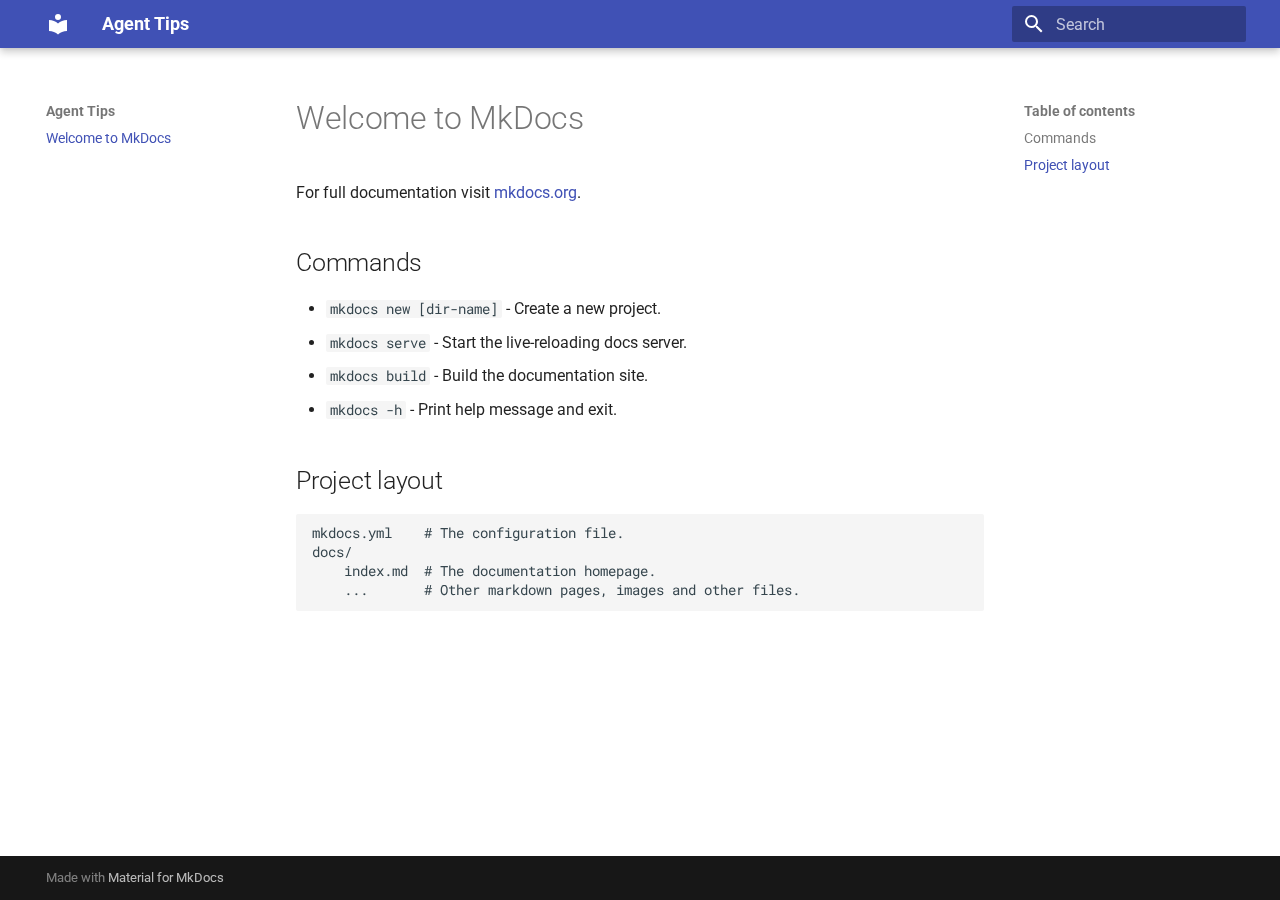
<file: index.html>
<!doctype html>
<html lang="en" class="no-js">
  <head>
    
      <meta charset="utf-8">
      <meta name="viewport" content="width=device-width,initial-scale=1">
      
      
      
      
      
      
      <link rel="icon" href="assets/images/favicon.png">
      <meta name="generator" content="mkdocs-1.6.1, mkdocs-material-9.6.5">
    
    
      
        <title>Agent Tips</title>
      
    
    
      <link rel="stylesheet" href="assets/stylesheets/main.8608ea7d.min.css">
      
      


    
    
      
    
    
      
        
        
        <link rel="preconnect" href="https://fonts.gstatic.com" crossorigin>
        <link rel="stylesheet" href="https://fonts.googleapis.com/css?family=Roboto:300,300i,400,400i,700,700i%7CRoboto+Mono:400,400i,700,700i&display=fallback">
        <style>:root{--md-text-font:"Roboto";--md-code-font:"Roboto Mono"}</style>
      
    
    
    <script>__md_scope=new URL(".",location),__md_hash=e=>[...e].reduce(((e,_)=>(e<<5)-e+_.charCodeAt(0)),0),__md_get=(e,_=localStorage,t=__md_scope)=>JSON.parse(_.getItem(t.pathname+"."+e)),__md_set=(e,_,t=localStorage,a=__md_scope)=>{try{t.setItem(a.pathname+"."+e,JSON.stringify(_))}catch(e){}}</script>
    
      

    
    
    
  </head>
  
  
    <body dir="ltr">
  
    
    <input class="md-toggle" data-md-toggle="drawer" type="checkbox" id="__drawer" autocomplete="off">
    <input class="md-toggle" data-md-toggle="search" type="checkbox" id="__search" autocomplete="off">
    <label class="md-overlay" for="__drawer"></label>
    <div data-md-component="skip">
      
        
        <a href="#welcome-to-mkdocs" class="md-skip">
          Skip to content
        </a>
      
    </div>
    <div data-md-component="announce">
      
    </div>
    
    
      

  

<header class="md-header md-header--shadow" data-md-component="header">
  <nav class="md-header__inner md-grid" aria-label="Header">
    <a href="." title="Agent Tips" class="md-header__button md-logo" aria-label="Agent Tips" data-md-component="logo">
      
  
  <svg xmlns="http://www.w3.org/2000/svg" viewBox="0 0 24 24"><path d="M12 8a3 3 0 0 0 3-3 3 3 0 0 0-3-3 3 3 0 0 0-3 3 3 3 0 0 0 3 3m0 3.54C9.64 9.35 6.5 8 3 8v11c3.5 0 6.64 1.35 9 3.54 2.36-2.19 5.5-3.54 9-3.54V8c-3.5 0-6.64 1.35-9 3.54"/></svg>

    </a>
    <label class="md-header__button md-icon" for="__drawer">
      
      <svg xmlns="http://www.w3.org/2000/svg" viewBox="0 0 24 24"><path d="M3 6h18v2H3zm0 5h18v2H3zm0 5h18v2H3z"/></svg>
    </label>
    <div class="md-header__title" data-md-component="header-title">
      <div class="md-header__ellipsis">
        <div class="md-header__topic">
          <span class="md-ellipsis">
            Agent Tips
          </span>
        </div>
        <div class="md-header__topic" data-md-component="header-topic">
          <span class="md-ellipsis">
            
              Welcome to MkDocs
            
          </span>
        </div>
      </div>
    </div>
    
    
      <script>var palette=__md_get("__palette");if(palette&&palette.color){if("(prefers-color-scheme)"===palette.color.media){var media=matchMedia("(prefers-color-scheme: light)"),input=document.querySelector(media.matches?"[data-md-color-media='(prefers-color-scheme: light)']":"[data-md-color-media='(prefers-color-scheme: dark)']");palette.color.media=input.getAttribute("data-md-color-media"),palette.color.scheme=input.getAttribute("data-md-color-scheme"),palette.color.primary=input.getAttribute("data-md-color-primary"),palette.color.accent=input.getAttribute("data-md-color-accent")}for(var[key,value]of Object.entries(palette.color))document.body.setAttribute("data-md-color-"+key,value)}</script>
    
    
    
      <label class="md-header__button md-icon" for="__search">
        
        <svg xmlns="http://www.w3.org/2000/svg" viewBox="0 0 24 24"><path d="M9.5 3A6.5 6.5 0 0 1 16 9.5c0 1.61-.59 3.09-1.56 4.23l.27.27h.79l5 5-1.5 1.5-5-5v-.79l-.27-.27A6.52 6.52 0 0 1 9.5 16 6.5 6.5 0 0 1 3 9.5 6.5 6.5 0 0 1 9.5 3m0 2C7 5 5 7 5 9.5S7 14 9.5 14 14 12 14 9.5 12 5 9.5 5"/></svg>
      </label>
      <div class="md-search" data-md-component="search" role="dialog">
  <label class="md-search__overlay" for="__search"></label>
  <div class="md-search__inner" role="search">
    <form class="md-search__form" name="search">
      <input type="text" class="md-search__input" name="query" aria-label="Search" placeholder="Search" autocapitalize="off" autocorrect="off" autocomplete="off" spellcheck="false" data-md-component="search-query" required>
      <label class="md-search__icon md-icon" for="__search">
        
        <svg xmlns="http://www.w3.org/2000/svg" viewBox="0 0 24 24"><path d="M9.5 3A6.5 6.5 0 0 1 16 9.5c0 1.61-.59 3.09-1.56 4.23l.27.27h.79l5 5-1.5 1.5-5-5v-.79l-.27-.27A6.52 6.52 0 0 1 9.5 16 6.5 6.5 0 0 1 3 9.5 6.5 6.5 0 0 1 9.5 3m0 2C7 5 5 7 5 9.5S7 14 9.5 14 14 12 14 9.5 12 5 9.5 5"/></svg>
        
        <svg xmlns="http://www.w3.org/2000/svg" viewBox="0 0 24 24"><path d="M20 11v2H8l5.5 5.5-1.42 1.42L4.16 12l7.92-7.92L13.5 5.5 8 11z"/></svg>
      </label>
      <nav class="md-search__options" aria-label="Search">
        
        <button type="reset" class="md-search__icon md-icon" title="Clear" aria-label="Clear" tabindex="-1">
          
          <svg xmlns="http://www.w3.org/2000/svg" viewBox="0 0 24 24"><path d="M19 6.41 17.59 5 12 10.59 6.41 5 5 6.41 10.59 12 5 17.59 6.41 19 12 13.41 17.59 19 19 17.59 13.41 12z"/></svg>
        </button>
      </nav>
      
    </form>
    <div class="md-search__output">
      <div class="md-search__scrollwrap" tabindex="0" data-md-scrollfix>
        <div class="md-search-result" data-md-component="search-result">
          <div class="md-search-result__meta">
            Initializing search
          </div>
          <ol class="md-search-result__list" role="presentation"></ol>
        </div>
      </div>
    </div>
  </div>
</div>
    
    
  </nav>
  
</header>
    
    <div class="md-container" data-md-component="container">
      
      
        
          
        
      
      <main class="md-main" data-md-component="main">
        <div class="md-main__inner md-grid">
          
            
              
              <div class="md-sidebar md-sidebar--primary" data-md-component="sidebar" data-md-type="navigation" >
                <div class="md-sidebar__scrollwrap">
                  <div class="md-sidebar__inner">
                    



<nav class="md-nav md-nav--primary" aria-label="Navigation" data-md-level="0">
  <label class="md-nav__title" for="__drawer">
    <a href="." title="Agent Tips" class="md-nav__button md-logo" aria-label="Agent Tips" data-md-component="logo">
      
  
  <svg xmlns="http://www.w3.org/2000/svg" viewBox="0 0 24 24"><path d="M12 8a3 3 0 0 0 3-3 3 3 0 0 0-3-3 3 3 0 0 0-3 3 3 3 0 0 0 3 3m0 3.54C9.64 9.35 6.5 8 3 8v11c3.5 0 6.64 1.35 9 3.54 2.36-2.19 5.5-3.54 9-3.54V8c-3.5 0-6.64 1.35-9 3.54"/></svg>

    </a>
    Agent Tips
  </label>
  
  <ul class="md-nav__list" data-md-scrollfix>
    
      
      
  
  
    
  
  
  
    <li class="md-nav__item md-nav__item--active">
      
      <input class="md-nav__toggle md-toggle" type="checkbox" id="__toc">
      
      
        
      
      
        <label class="md-nav__link md-nav__link--active" for="__toc">
          
  
  <span class="md-ellipsis">
    Welcome to MkDocs
    
  </span>
  

          <span class="md-nav__icon md-icon"></span>
        </label>
      
      <a href="." class="md-nav__link md-nav__link--active">
        
  
  <span class="md-ellipsis">
    Welcome to MkDocs
    
  </span>
  

      </a>
      
        

<nav class="md-nav md-nav--secondary" aria-label="Table of contents">
  
  
  
    
  
  
    <label class="md-nav__title" for="__toc">
      <span class="md-nav__icon md-icon"></span>
      Table of contents
    </label>
    <ul class="md-nav__list" data-md-component="toc" data-md-scrollfix>
      
        <li class="md-nav__item">
  <a href="#commands" class="md-nav__link">
    <span class="md-ellipsis">
      Commands
    </span>
  </a>
  
</li>
      
        <li class="md-nav__item">
  <a href="#project-layout" class="md-nav__link">
    <span class="md-ellipsis">
      Project layout
    </span>
  </a>
  
</li>
      
    </ul>
  
</nav>
      
    </li>
  

    
  </ul>
</nav>
                  </div>
                </div>
              </div>
            
            
              
              <div class="md-sidebar md-sidebar--secondary" data-md-component="sidebar" data-md-type="toc" >
                <div class="md-sidebar__scrollwrap">
                  <div class="md-sidebar__inner">
                    

<nav class="md-nav md-nav--secondary" aria-label="Table of contents">
  
  
  
    
  
  
    <label class="md-nav__title" for="__toc">
      <span class="md-nav__icon md-icon"></span>
      Table of contents
    </label>
    <ul class="md-nav__list" data-md-component="toc" data-md-scrollfix>
      
        <li class="md-nav__item">
  <a href="#commands" class="md-nav__link">
    <span class="md-ellipsis">
      Commands
    </span>
  </a>
  
</li>
      
        <li class="md-nav__item">
  <a href="#project-layout" class="md-nav__link">
    <span class="md-ellipsis">
      Project layout
    </span>
  </a>
  
</li>
      
    </ul>
  
</nav>
                  </div>
                </div>
              </div>
            
          
          
            <div class="md-content" data-md-component="content">
              <article class="md-content__inner md-typeset">
                
                  



<h1 id="welcome-to-mkdocs">Welcome to MkDocs</h1>
<p>For full documentation visit <a href="https://www.mkdocs.org">mkdocs.org</a>.</p>
<h2 id="commands">Commands</h2>
<ul>
<li><code>mkdocs new [dir-name]</code> - Create a new project.</li>
<li><code>mkdocs serve</code> - Start the live-reloading docs server.</li>
<li><code>mkdocs build</code> - Build the documentation site.</li>
<li><code>mkdocs -h</code> - Print help message and exit.</li>
</ul>
<h2 id="project-layout">Project layout</h2>
<pre><code>mkdocs.yml    # The configuration file.
docs/
    index.md  # The documentation homepage.
    ...       # Other markdown pages, images and other files.
</code></pre>












                
              </article>
            </div>
          
          
<script>var target=document.getElementById(location.hash.slice(1));target&&target.name&&(target.checked=target.name.startsWith("__tabbed_"))</script>
        </div>
        
      </main>
      
        <footer class="md-footer">
  
  <div class="md-footer-meta md-typeset">
    <div class="md-footer-meta__inner md-grid">
      <div class="md-copyright">
  
  
    Made with
    <a href="https://squidfunk.github.io/mkdocs-material/" target="_blank" rel="noopener">
      Material for MkDocs
    </a>
  
</div>
      
    </div>
  </div>
</footer>
      
    </div>
    <div class="md-dialog" data-md-component="dialog">
      <div class="md-dialog__inner md-typeset"></div>
    </div>
    
    
    <script id="__config" type="application/json">{"base": ".", "features": [], "search": "assets/javascripts/workers/search.f8cc74c7.min.js", "translations": {"clipboard.copied": "Copied to clipboard", "clipboard.copy": "Copy to clipboard", "search.result.more.one": "1 more on this page", "search.result.more.other": "# more on this page", "search.result.none": "No matching documents", "search.result.one": "1 matching document", "search.result.other": "# matching documents", "search.result.placeholder": "Type to start searching", "search.result.term.missing": "Missing", "select.version": "Select version"}}</script>
    
    
      <script src="assets/javascripts/bundle.f1b6f286.min.js"></script>
      
    
  </body>
</html>
</file>
<file: assets/stylesheets/main.8608ea7d.min.css>
@charset "UTF-8";html{-webkit-text-size-adjust:none;-moz-text-size-adjust:none;text-size-adjust:none;box-sizing:border-box}*,:after,:before{box-sizing:inherit}@media (prefers-reduced-motion){*,:after,:before{transition:none!important}}body{margin:0}a,button,input,label{-webkit-tap-highlight-color:transparent}a{color:inherit;text-decoration:none}hr{border:0;box-sizing:initial;display:block;height:.05rem;overflow:visible;padding:0}small{font-size:80%}sub,sup{line-height:1em}img{border-style:none}table{border-collapse:initial;border-spacing:0}td,th{font-weight:400;vertical-align:top}button{background:#0000;border:0;font-family:inherit;font-size:inherit;margin:0;padding:0}input{border:0;outline:none}:root{--md-primary-fg-color:#4051b5;--md-primary-fg-color--light:#5d6cc0;--md-primary-fg-color--dark:#303fa1;--md-primary-bg-color:#fff;--md-primary-bg-color--light:#ffffffb3;--md-accent-fg-color:#526cfe;--md-accent-fg-color--transparent:#526cfe1a;--md-accent-bg-color:#fff;--md-accent-bg-color--light:#ffffffb3}[data-md-color-scheme=default]{color-scheme:light}[data-md-color-scheme=default] img[src$="#gh-dark-mode-only"],[data-md-color-scheme=default] img[src$="#only-dark"]{display:none}:root,[data-md-color-scheme=default]{--md-hue:225deg;--md-default-fg-color:#000000de;--md-default-fg-color--light:#0000008a;--md-default-fg-color--lighter:#00000052;--md-default-fg-color--lightest:#00000012;--md-default-bg-color:#fff;--md-default-bg-color--light:#ffffffb3;--md-default-bg-color--lighter:#ffffff4d;--md-default-bg-color--lightest:#ffffff1f;--md-code-fg-color:#36464e;--md-code-bg-color:#f5f5f5;--md-code-hl-color:#4287ff;--md-code-hl-color--light:#4287ff1a;--md-code-hl-number-color:#d52a2a;--md-code-hl-special-color:#db1457;--md-code-hl-function-color:#a846b9;--md-code-hl-constant-color:#6e59d9;--md-code-hl-keyword-color:#3f6ec6;--md-code-hl-string-color:#1c7d4d;--md-code-hl-name-color:var(--md-code-fg-color);--md-code-hl-operator-color:var(--md-default-fg-color--light);--md-code-hl-punctuation-color:var(--md-default-fg-color--light);--md-code-hl-comment-color:var(--md-default-fg-color--light);--md-code-hl-generic-color:var(--md-default-fg-color--light);--md-code-hl-variable-color:var(--md-default-fg-color--light);--md-typeset-color:var(--md-default-fg-color);--md-typeset-a-color:var(--md-primary-fg-color);--md-typeset-del-color:#f5503d26;--md-typeset-ins-color:#0bd57026;--md-typeset-kbd-color:#fafafa;--md-typeset-kbd-accent-color:#fff;--md-typeset-kbd-border-color:#b8b8b8;--md-typeset-mark-color:#ffff0080;--md-typeset-table-color:#0000001f;--md-typeset-table-color--light:rgba(0,0,0,.035);--md-admonition-fg-color:var(--md-default-fg-color);--md-admonition-bg-color:var(--md-default-bg-color);--md-warning-fg-color:#000000de;--md-warning-bg-color:#ff9;--md-footer-fg-color:#fff;--md-footer-fg-color--light:#ffffffb3;--md-footer-fg-color--lighter:#ffffff73;--md-footer-bg-color:#000000de;--md-footer-bg-color--dark:#00000052;--md-shadow-z1:0 0.2rem 0.5rem #0000000d,0 0 0.05rem #0000001a;--md-shadow-z2:0 0.2rem 0.5rem #0000001a,0 0 0.05rem #00000040;--md-shadow-z3:0 0.2rem 0.5rem #0003,0 0 0.05rem #00000059}.md-icon svg{fill:currentcolor;display:block;height:1.2rem;width:1.2rem}body{-webkit-font-smoothing:antialiased;-moz-osx-font-smoothing:grayscale;--md-text-font-family:var(--md-text-font,_),-apple-system,BlinkMacSystemFont,Helvetica,Arial,sans-serif;--md-code-font-family:var(--md-code-font,_),SFMono-Regular,Consolas,Menlo,monospace}aside,body,input{font-feature-settings:"kern","liga";color:var(--md-typeset-color);font-family:var(--md-text-font-family)}code,kbd,pre{font-feature-settings:"kern";font-family:var(--md-code-font-family)}:root{--md-typeset-table-sort-icon:url('data:image/svg+xml;charset=utf-8,<svg xmlns="http://www.w3.org/2000/svg" viewBox="0 0 24 24"><path d="m18 21-4-4h3V7h-3l4-4 4 4h-3v10h3M2 19v-2h10v2M2 13v-2h7v2M2 7V5h4v2z"/></svg>');--md-typeset-table-sort-icon--asc:url('data:image/svg+xml;charset=utf-8,<svg xmlns="http://www.w3.org/2000/svg" viewBox="0 0 24 24"><path d="M19 17h3l-4 4-4-4h3V3h2M2 17h10v2H2M6 5v2H2V5m0 6h7v2H2z"/></svg>');--md-typeset-table-sort-icon--desc:url('data:image/svg+xml;charset=utf-8,<svg xmlns="http://www.w3.org/2000/svg" viewBox="0 0 24 24"><path d="M19 7h3l-4-4-4 4h3v14h2M2 17h10v2H2M6 5v2H2V5m0 6h7v2H2z"/></svg>')}.md-typeset{-webkit-print-color-adjust:exact;color-adjust:exact;font-size:.8rem;line-height:1.6;overflow-wrap:break-word}@media print{.md-typeset{font-size:.68rem}}.md-typeset blockquote,.md-typeset dl,.md-typeset figure,.md-typeset ol,.md-typeset pre,.md-typeset ul{margin-bottom:1em;margin-top:1em}.md-typeset h1{color:var(--md-default-fg-color--light);font-size:2em;line-height:1.3;margin:0 0 1.25em}.md-typeset h1,.md-typeset h2{font-weight:300;letter-spacing:-.01em}.md-typeset h2{font-size:1.5625em;line-height:1.4;margin:1.6em 0 .64em}.md-typeset h3{font-size:1.25em;font-weight:400;letter-spacing:-.01em;line-height:1.5;margin:1.6em 0 .8em}.md-typeset h2+h3{margin-top:.8em}.md-typeset h4{font-weight:700;letter-spacing:-.01em;margin:1em 0}.md-typeset h5,.md-typeset h6{color:var(--md-default-fg-color--light);font-size:.8em;font-weight:700;letter-spacing:-.01em;margin:1.25em 0}.md-typeset h5{text-transform:uppercase}.md-typeset h5 code{text-transform:none}.md-typeset hr{border-bottom:.05rem solid var(--md-default-fg-color--lightest);display:flow-root;margin:1.5em 0}.md-typeset a{color:var(--md-typeset-a-color);word-break:break-word}.md-typeset a,.md-typeset a:before{transition:color 125ms}.md-typeset a:focus,.md-typeset a:hover{color:var(--md-accent-fg-color)}.md-typeset a:focus code,.md-typeset a:hover code{background-color:var(--md-accent-fg-color--transparent)}.md-typeset a code{color:currentcolor;transition:background-color 125ms}.md-typeset a.focus-visible{outline-color:var(--md-accent-fg-color);outline-offset:.2rem}.md-typeset code,.md-typeset kbd,.md-typeset pre{color:var(--md-code-fg-color);direction:ltr;font-variant-ligatures:none}@media print{.md-typeset code,.md-typeset kbd,.md-typeset pre{white-space:pre-wrap}}.md-typeset code{background-color:var(--md-code-bg-color);border-radius:.1rem;-webkit-box-decoration-break:clone;box-decoration-break:clone;font-size:.85em;padding:0 .2941176471em;word-break:break-word}.md-typeset code:not(.focus-visible){-webkit-tap-highlight-color:transparent;outline:none}.md-typeset pre{display:flow-root;line-height:1.4;position:relative}.md-typeset pre>code{-webkit-box-decoration-break:slice;box-decoration-break:slice;box-shadow:none;display:block;margin:0;outline-color:var(--md-accent-fg-color);overflow:auto;padding:.7720588235em 1.1764705882em;scrollbar-color:var(--md-default-fg-color--lighter) #0000;scrollbar-width:thin;touch-action:auto;word-break:normal}.md-typeset pre>code:hover{scrollbar-color:var(--md-accent-fg-color) #0000}.md-typeset pre>code::-webkit-scrollbar{height:.2rem;width:.2rem}.md-typeset pre>code::-webkit-scrollbar-thumb{background-color:var(--md-default-fg-color--lighter)}.md-typeset pre>code::-webkit-scrollbar-thumb:hover{background-color:var(--md-accent-fg-color)}.md-typeset kbd{background-color:var(--md-typeset-kbd-color);border-radius:.1rem;box-shadow:0 .1rem 0 .05rem var(--md-typeset-kbd-border-color),0 .1rem 0 var(--md-typeset-kbd-border-color),0 -.1rem .2rem var(--md-typeset-kbd-accent-color) inset;color:var(--md-default-fg-color);display:inline-block;font-size:.75em;padding:0 .6666666667em;vertical-align:text-top;word-break:break-word}.md-typeset mark{background-color:var(--md-typeset-mark-color);-webkit-box-decoration-break:clone;box-decoration-break:clone;color:inherit;word-break:break-word}.md-typeset abbr{border-bottom:.05rem dotted var(--md-default-fg-color--light);cursor:help;text-decoration:none}.md-typeset small{opacity:.75}[dir=ltr] .md-typeset sub,[dir=ltr] .md-typeset sup{margin-left:.078125em}[dir=rtl] .md-typeset sub,[dir=rtl] .md-typeset sup{margin-right:.078125em}[dir=ltr] .md-typeset blockquote{padding-left:.6rem}[dir=rtl] .md-typeset blockquote{padding-right:.6rem}[dir=ltr] .md-typeset blockquote{border-left:.2rem solid var(--md-default-fg-color--lighter)}[dir=rtl] .md-typeset blockquote{border-right:.2rem solid var(--md-default-fg-color--lighter)}.md-typeset blockquote{color:var(--md-default-fg-color--light);margin-left:0;margin-right:0}.md-typeset ul{list-style-type:disc}.md-typeset ul[type]{list-style-type:revert-layer}[dir=ltr] .md-typeset ol,[dir=ltr] .md-typeset ul{margin-left:.625em}[dir=rtl] .md-typeset ol,[dir=rtl] .md-typeset ul{margin-right:.625em}.md-typeset ol,.md-typeset ul{padding:0}.md-typeset ol:not([hidden]),.md-typeset ul:not([hidden]){display:flow-root}.md-typeset ol ol,.md-typeset ul ol{list-style-type:lower-alpha}.md-typeset ol ol ol,.md-typeset ul ol ol{list-style-type:lower-roman}.md-typeset ol ol ol ol,.md-typeset ul ol ol ol{list-style-type:upper-alpha}.md-typeset ol ol ol ol ol,.md-typeset ul ol ol ol ol{list-style-type:upper-roman}.md-typeset ol[type],.md-typeset ul[type]{list-style-type:revert-layer}[dir=ltr] .md-typeset ol li,[dir=ltr] .md-typeset ul li{margin-left:1.25em}[dir=rtl] .md-typeset ol li,[dir=rtl] .md-typeset ul li{margin-right:1.25em}.md-typeset ol li,.md-typeset ul li{margin-bottom:.5em}.md-typeset ol li blockquote,.md-typeset ol li p,.md-typeset ul li blockquote,.md-typeset ul li p{margin:.5em 0}.md-typeset ol li:last-child,.md-typeset ul li:last-child{margin-bottom:0}[dir=ltr] .md-typeset ol li ol,[dir=ltr] .md-typeset ol li ul,[dir=ltr] .md-typeset ul li ol,[dir=ltr] .md-typeset ul li ul{margin-left:.625em}[dir=rtl] .md-typeset ol li ol,[dir=rtl] .md-typeset ol li ul,[dir=rtl] .md-typeset ul li ol,[dir=rtl] .md-typeset ul li ul{margin-right:.625em}.md-typeset ol li ol,.md-typeset ol li ul,.md-typeset ul li ol,.md-typeset ul li ul{margin-bottom:.5em;margin-top:.5em}[dir=ltr] .md-typeset dd{margin-left:1.875em}[dir=rtl] .md-typeset dd{margin-right:1.875em}.md-typeset dd{margin-bottom:1.5em;margin-top:1em}.md-typeset img,.md-typeset svg,.md-typeset video{height:auto;max-width:100%}.md-typeset img[align=left]{margin:1em 1em 1em 0}.md-typeset img[align=right]{margin:1em 0 1em 1em}.md-typeset img[align]:only-child{margin-top:0}.md-typeset figure{display:flow-root;margin:1em auto;max-width:100%;text-align:center;width:-moz-fit-content;width:fit-content}.md-typeset figure img{display:block;margin:0 auto}.md-typeset figcaption{font-style:italic;margin:1em auto;max-width:24rem}.md-typeset iframe{max-width:100%}.md-typeset table:not([class]){background-color:var(--md-default-bg-color);border:.05rem solid var(--md-typeset-table-color);border-radius:.1rem;display:inline-block;font-size:.64rem;max-width:100%;overflow:auto;touch-action:auto}@media print{.md-typeset table:not([class]){display:table}}.md-typeset table:not([class])+*{margin-top:1.5em}.md-typeset table:not([class]) td>:first-child,.md-typeset table:not([class]) th>:first-child{margin-top:0}.md-typeset table:not([class]) td>:last-child,.md-typeset table:not([class]) th>:last-child{margin-bottom:0}.md-typeset table:not([class]) td:not([align]),.md-typeset table:not([class]) th:not([align]){text-align:left}[dir=rtl] .md-typeset table:not([class]) td:not([align]),[dir=rtl] .md-typeset table:not([class]) th:not([align]){text-align:right}.md-typeset table:not([class]) th{font-weight:700;min-width:5rem;padding:.9375em 1.25em;vertical-align:top}.md-typeset table:not([class]) td{border-top:.05rem solid var(--md-typeset-table-color);padding:.9375em 1.25em;vertical-align:top}.md-typeset table:not([class]) tbody tr{transition:background-color 125ms}.md-typeset table:not([class]) tbody tr:hover{background-color:var(--md-typeset-table-color--light);box-shadow:0 .05rem 0 var(--md-default-bg-color) inset}.md-typeset table:not([class]) a{word-break:normal}.md-typeset table th[role=columnheader]{cursor:pointer}[dir=ltr] .md-typeset table th[role=columnheader]:after{margin-left:.5em}[dir=rtl] .md-typeset table th[role=columnheader]:after{margin-right:.5em}.md-typeset table th[role=columnheader]:after{content:"";display:inline-block;height:1.2em;-webkit-mask-image:var(--md-typeset-table-sort-icon);mask-image:var(--md-typeset-table-sort-icon);-webkit-mask-repeat:no-repeat;mask-repeat:no-repeat;-webkit-mask-size:contain;mask-size:contain;transition:background-color 125ms;vertical-align:text-bottom;width:1.2em}.md-typeset table th[role=columnheader]:hover:after{background-color:var(--md-default-fg-color--lighter)}.md-typeset table th[role=columnheader][aria-sort=ascending]:after{background-color:var(--md-default-fg-color--light);-webkit-mask-image:var(--md-typeset-table-sort-icon--asc);mask-image:var(--md-typeset-table-sort-icon--asc)}.md-typeset table th[role=columnheader][aria-sort=descending]:after{background-color:var(--md-default-fg-color--light);-webkit-mask-image:var(--md-typeset-table-sort-icon--desc);mask-image:var(--md-typeset-table-sort-icon--desc)}.md-typeset__scrollwrap{margin:1em -.8rem;overflow-x:auto;touch-action:auto}.md-typeset__table{display:inline-block;margin-bottom:.5em;padding:0 .8rem}@media print{.md-typeset__table{display:block}}html .md-typeset__table table{display:table;margin:0;overflow:hidden;width:100%}@media screen and (max-width:44.984375em){.md-content__inner>pre{margin:1em -.8rem}.md-content__inner>pre code{border-radius:0}}.md-typeset .md-author{border-radius:100%;display:block;flex-shrink:0;height:1.6rem;overflow:hidden;position:relative;transition:color 125ms,transform 125ms;width:1.6rem}.md-typeset .md-author img{display:block}.md-typeset .md-author--more{background:var(--md-default-fg-color--lightest);color:var(--md-default-fg-color--lighter);font-size:.6rem;font-weight:700;line-height:1.6rem;text-align:center}.md-typeset .md-author--long{height:2.4rem;width:2.4rem}.md-typeset a.md-author{transform:scale(1)}.md-typeset a.md-author img{border-radius:100%;filter:grayscale(100%) opacity(75%);transition:filter 125ms}.md-typeset a.md-author:focus,.md-typeset a.md-author:hover{transform:scale(1.1);z-index:1}.md-typeset a.md-author:focus img,.md-typeset a.md-author:hover img{filter:grayscale(0)}.md-banner{background-color:var(--md-footer-bg-color);color:var(--md-footer-fg-color);overflow:auto}@media print{.md-banner{display:none}}.md-banner--warning{background-color:var(--md-warning-bg-color);color:var(--md-warning-fg-color)}.md-banner__inner{font-size:.7rem;margin:.6rem auto;padding:0 .8rem}[dir=ltr] .md-banner__button{float:right}[dir=rtl] .md-banner__button{float:left}.md-banner__button{color:inherit;cursor:pointer;transition:opacity .25s}.no-js .md-banner__button{display:none}.md-banner__button:hover{opacity:.7}html{font-size:125%;height:100%;overflow-x:hidden}@media screen and (min-width:100em){html{font-size:137.5%}}@media screen and (min-width:125em){html{font-size:150%}}body{background-color:var(--md-default-bg-color);display:flex;flex-direction:column;font-size:.5rem;min-height:100%;position:relative;width:100%}@media print{body{display:block}}@media screen and (max-width:59.984375em){body[data-md-scrolllock]{position:fixed}}.md-grid{margin-left:auto;margin-right:auto;max-width:61rem}.md-container{display:flex;flex-direction:column;flex-grow:1}@media print{.md-container{display:block}}.md-main{flex-grow:1}.md-main__inner{display:flex;height:100%;margin-top:1.5rem}.md-ellipsis{overflow:hidden;text-overflow:ellipsis}.md-toggle{display:none}.md-option{height:0;opacity:0;position:absolute;width:0}.md-option:checked+label:not([hidden]){display:block}.md-option.focus-visible+label{outline-color:var(--md-accent-fg-color);outline-style:auto}.md-skip{background-color:var(--md-default-fg-color);border-radius:.1rem;color:var(--md-default-bg-color);font-size:.64rem;margin:.5rem;opacity:0;outline-color:var(--md-accent-fg-color);padding:.3rem .5rem;position:fixed;transform:translateY(.4rem);z-index:-1}.md-skip:focus{opacity:1;transform:translateY(0);transition:transform .25s cubic-bezier(.4,0,.2,1),opacity 175ms 75ms;z-index:10}@page{margin:25mm}:root{--md-clipboard-icon:url('data:image/svg+xml;charset=utf-8,<svg xmlns="http://www.w3.org/2000/svg" viewBox="0 0 24 24"><path d="M19 21H8V7h11m0-2H8a2 2 0 0 0-2 2v14a2 2 0 0 0 2 2h11a2 2 0 0 0 2-2V7a2 2 0 0 0-2-2m-3-4H4a2 2 0 0 0-2 2v14h2V3h12z"/></svg>')}.md-clipboard{border-radius:.1rem;color:var(--md-default-fg-color--lightest);cursor:pointer;height:1.5em;outline-color:var(--md-accent-fg-color);outline-offset:.1rem;position:absolute;right:.5em;top:.5em;transition:color .25s;width:1.5em;z-index:1}@media print{.md-clipboard{display:none}}.md-clipboard:not(.focus-visible){-webkit-tap-highlight-color:transparent;outline:none}:hover>.md-clipboard{color:var(--md-default-fg-color--light)}.md-clipboard:focus,.md-clipboard:hover{color:var(--md-accent-fg-color)}.md-clipboard:after{background-color:currentcolor;content:"";display:block;height:1.125em;margin:0 auto;-webkit-mask-image:var(--md-clipboard-icon);mask-image:var(--md-clipboard-icon);-webkit-mask-position:center;mask-position:center;-webkit-mask-repeat:no-repeat;mask-repeat:no-repeat;-webkit-mask-size:contain;mask-size:contain;width:1.125em}.md-clipboard--inline{cursor:pointer}.md-clipboard--inline code{transition:color .25s,background-color .25s}.md-clipboard--inline:focus code,.md-clipboard--inline:hover code{background-color:var(--md-accent-fg-color--transparent);color:var(--md-accent-fg-color)}.md-typeset .md-code__content{display:grid}@keyframes consent{0%{opacity:0;transform:translateY(100%)}to{opacity:1;transform:translateY(0)}}@keyframes overlay{0%{opacity:0}to{opacity:1}}.md-consent__overlay{animation:overlay .25s both;-webkit-backdrop-filter:blur(.1rem);backdrop-filter:blur(.1rem);background-color:#0000008a;height:100%;opacity:1;position:fixed;top:0;width:100%;z-index:5}.md-consent__inner{animation:consent .5s cubic-bezier(.1,.7,.1,1) both;background-color:var(--md-default-bg-color);border:0;border-radius:.1rem;bottom:0;box-shadow:0 0 .2rem #0000001a,0 .2rem .4rem #0003;max-height:100%;overflow:auto;padding:0;position:fixed;width:100%;z-index:5}.md-consent__form{padding:.8rem}.md-consent__settings{display:none;margin:1em 0}input:checked+.md-consent__settings{display:block}.md-consent__controls{margin-bottom:.8rem}.md-typeset .md-consent__controls .md-button{display:inline}@media screen and (max-width:44.984375em){.md-typeset .md-consent__controls .md-button{display:block;margin-top:.4rem;text-align:center;width:100%}}.md-consent label{cursor:pointer}.md-content{flex-grow:1;min-width:0}.md-content__inner{margin:0 .8rem 1.2rem;padding-top:.6rem}@media screen and (min-width:76.25em){[dir=ltr] .md-sidebar--primary:not([hidden])~.md-content>.md-content__inner{margin-left:1.2rem}[dir=ltr] .md-sidebar--secondary:not([hidden])~.md-content>.md-content__inner,[dir=rtl] .md-sidebar--primary:not([hidden])~.md-content>.md-content__inner{margin-right:1.2rem}[dir=rtl] .md-sidebar--secondary:not([hidden])~.md-content>.md-content__inner{margin-left:1.2rem}}.md-content__inner:before{content:"";display:block;height:.4rem}.md-content__inner>:last-child{margin-bottom:0}[dir=ltr] .md-content__button{float:right}[dir=rtl] .md-content__button{float:left}[dir=ltr] .md-content__button{margin-left:.4rem}[dir=rtl] .md-content__button{margin-right:.4rem}.md-content__button{margin:.4rem 0;padding:0}@media print{.md-content__button{display:none}}.md-typeset .md-content__button{color:var(--md-default-fg-color--lighter)}.md-content__button svg{display:inline;vertical-align:top}[dir=rtl] .md-content__button svg{transform:scaleX(-1)}[dir=ltr] .md-dialog{right:.8rem}[dir=rtl] .md-dialog{left:.8rem}.md-dialog{background-color:var(--md-default-fg-color);border-radius:.1rem;bottom:.8rem;box-shadow:var(--md-shadow-z3);min-width:11.1rem;opacity:0;padding:.4rem .6rem;pointer-events:none;position:fixed;transform:translateY(100%);transition:transform 0ms .4s,opacity .4s;z-index:4}@media print{.md-dialog{display:none}}.md-dialog--active{opacity:1;pointer-events:auto;transform:translateY(0);transition:transform .4s cubic-bezier(.075,.85,.175,1),opacity .4s}.md-dialog__inner{color:var(--md-default-bg-color);font-size:.7rem}.md-feedback{margin:2em 0 1em;text-align:center}.md-feedback fieldset{border:none;margin:0;padding:0}.md-feedback__title{font-weight:700;margin:1em auto}.md-feedback__inner{position:relative}.md-feedback__list{display:flex;flex-wrap:wrap;place-content:baseline center;position:relative}.md-feedback__list:hover .md-icon:not(:disabled){color:var(--md-default-fg-color--lighter)}:disabled .md-feedback__list{min-height:1.8rem}.md-feedback__icon{color:var(--md-default-fg-color--light);cursor:pointer;flex-shrink:0;margin:0 .1rem;transition:color 125ms}.md-feedback__icon:not(:disabled).md-icon:hover{color:var(--md-accent-fg-color)}.md-feedback__icon:disabled{color:var(--md-default-fg-color--lightest);pointer-events:none}.md-feedback__note{opacity:0;position:relative;transform:translateY(.4rem);transition:transform .4s cubic-bezier(.1,.7,.1,1),opacity .15s}.md-feedback__note>*{margin:0 auto;max-width:16rem}:disabled .md-feedback__note{opacity:1;transform:translateY(0)}@media print{.md-feedback{display:none}}.md-footer{background-color:var(--md-footer-bg-color);color:var(--md-footer-fg-color)}@media print{.md-footer{display:none}}.md-footer__inner{justify-content:space-between;overflow:auto;padding:.2rem}.md-footer__inner:not([hidden]){display:flex}.md-footer__link{align-items:end;display:flex;flex-grow:0.01;margin-bottom:.4rem;margin-top:1rem;max-width:100%;outline-color:var(--md-accent-fg-color);overflow:hidden;transition:opacity .25s}.md-footer__link:focus,.md-footer__link:hover{opacity:.7}[dir=rtl] .md-footer__link svg{transform:scaleX(-1)}@media screen and (max-width:44.984375em){.md-footer__link--prev{flex-shrink:0}.md-footer__link--prev .md-footer__title{display:none}}[dir=ltr] .md-footer__link--next{margin-left:auto}[dir=rtl] .md-footer__link--next{margin-right:auto}.md-footer__link--next{text-align:right}[dir=rtl] .md-footer__link--next{text-align:left}.md-footer__title{flex-grow:1;font-size:.9rem;margin-bottom:.7rem;max-width:calc(100% - 2.4rem);padding:0 1rem;white-space:nowrap}.md-footer__button{margin:.2rem;padding:.4rem}.md-footer__direction{font-size:.64rem;opacity:.7}.md-footer-meta{background-color:var(--md-footer-bg-color--dark)}.md-footer-meta__inner{display:flex;flex-wrap:wrap;justify-content:space-between;padding:.2rem}html .md-footer-meta.md-typeset a{color:var(--md-footer-fg-color--light)}html .md-footer-meta.md-typeset a:focus,html .md-footer-meta.md-typeset a:hover{color:var(--md-footer-fg-color)}.md-copyright{color:var(--md-footer-fg-color--lighter);font-size:.64rem;margin:auto .6rem;padding:.4rem 0;width:100%}@media screen and (min-width:45em){.md-copyright{width:auto}}.md-copyright__highlight{color:var(--md-footer-fg-color--light)}.md-social{display:inline-flex;gap:.2rem;margin:0 .4rem;padding:.2rem 0 .6rem}@media screen and (min-width:45em){.md-social{padding:.6rem 0}}.md-social__link{display:inline-block;height:1.6rem;text-align:center;width:1.6rem}.md-social__link:before{line-height:1.9}.md-social__link svg{fill:currentcolor;max-height:.8rem;vertical-align:-25%}.md-typeset .md-button{border:.1rem solid;border-radius:.1rem;color:var(--md-primary-fg-color);cursor:pointer;display:inline-block;font-weight:700;padding:.625em 2em;transition:color 125ms,background-color 125ms,border-color 125ms}.md-typeset .md-button--primary{background-color:var(--md-primary-fg-color);border-color:var(--md-primary-fg-color);color:var(--md-primary-bg-color)}.md-typeset .md-button:focus,.md-typeset .md-button:hover{background-color:var(--md-accent-fg-color);border-color:var(--md-accent-fg-color);color:var(--md-accent-bg-color)}[dir=ltr] .md-typeset .md-input{border-top-left-radius:.1rem}[dir=ltr] .md-typeset .md-input,[dir=rtl] .md-typeset .md-input{border-top-right-radius:.1rem}[dir=rtl] .md-typeset .md-input{border-top-left-radius:.1rem}.md-typeset .md-input{border-bottom:.1rem solid var(--md-default-fg-color--lighter);box-shadow:var(--md-shadow-z1);font-size:.8rem;height:1.8rem;padding:0 .6rem;transition:border .25s,box-shadow .25s}.md-typeset .md-input:focus,.md-typeset .md-input:hover{border-bottom-color:var(--md-accent-fg-color);box-shadow:var(--md-shadow-z2)}.md-typeset .md-input--stretch{width:100%}.md-header{background-color:var(--md-primary-fg-color);box-shadow:0 0 .2rem #0000,0 .2rem .4rem #0000;color:var(--md-primary-bg-color);display:block;left:0;position:sticky;right:0;top:0;z-index:4}@media print{.md-header{display:none}}.md-header[hidden]{transform:translateY(-100%);transition:transform .25s cubic-bezier(.8,0,.6,1),box-shadow .25s}.md-header--shadow{box-shadow:0 0 .2rem #0000001a,0 .2rem .4rem #0003;transition:transform .25s cubic-bezier(.1,.7,.1,1),box-shadow .25s}.md-header__inner{align-items:center;display:flex;padding:0 .2rem}.md-header__button{color:currentcolor;cursor:pointer;margin:.2rem;outline-color:var(--md-accent-fg-color);padding:.4rem;position:relative;transition:opacity .25s;vertical-align:middle;z-index:1}.md-header__button:hover{opacity:.7}.md-header__button:not([hidden]){display:inline-block}.md-header__button:not(.focus-visible){-webkit-tap-highlight-color:transparent;outline:none}.md-header__button.md-logo{margin:.2rem;padding:.4rem}@media screen and (max-width:76.234375em){.md-header__button.md-logo{display:none}}.md-header__button.md-logo img,.md-header__button.md-logo svg{fill:currentcolor;display:block;height:1.2rem;width:auto}@media screen and (min-width:60em){.md-header__button[for=__search]{display:none}}.no-js .md-header__button[for=__search]{display:none}[dir=rtl] .md-header__button[for=__search] svg{transform:scaleX(-1)}@media screen and (min-width:76.25em){.md-header__button[for=__drawer]{display:none}}.md-header__topic{display:flex;max-width:100%;position:absolute;transition:transform .4s cubic-bezier(.1,.7,.1,1),opacity .15s;white-space:nowrap}.md-header__topic+.md-header__topic{opacity:0;pointer-events:none;transform:translateX(1.25rem);transition:transform .4s cubic-bezier(1,.7,.1,.1),opacity .15s;z-index:-1}[dir=rtl] .md-header__topic+.md-header__topic{transform:translateX(-1.25rem)}.md-header__topic:first-child{font-weight:700}[dir=ltr] .md-header__title{margin-left:1rem;margin-right:.4rem}[dir=rtl] .md-header__title{margin-left:.4rem;margin-right:1rem}.md-header__title{flex-grow:1;font-size:.9rem;height:2.4rem;line-height:2.4rem}.md-header__title--active .md-header__topic{opacity:0;pointer-events:none;transform:translateX(-1.25rem);transition:transform .4s cubic-bezier(1,.7,.1,.1),opacity .15s;z-index:-1}[dir=rtl] .md-header__title--active .md-header__topic{transform:translateX(1.25rem)}.md-header__title--active .md-header__topic+.md-header__topic{opacity:1;pointer-events:auto;transform:translateX(0);transition:transform .4s cubic-bezier(.1,.7,.1,1),opacity .15s;z-index:0}.md-header__title>.md-header__ellipsis{height:100%;position:relative;width:100%}.md-header__option{display:flex;flex-shrink:0;max-width:100%;transition:max-width 0ms .25s,opacity .25s .25s;white-space:nowrap}[data-md-toggle=search]:checked~.md-header .md-header__option{max-width:0;opacity:0;transition:max-width 0ms,opacity 0ms}.md-header__option>input{bottom:0}.md-header__source{display:none}@media screen and (min-width:60em){[dir=ltr] .md-header__source{margin-left:1rem}[dir=rtl] .md-header__source{margin-right:1rem}.md-header__source{display:block;max-width:11.7rem;width:11.7rem}}@media screen and (min-width:76.25em){[dir=ltr] .md-header__source{margin-left:1.4rem}[dir=rtl] .md-header__source{margin-right:1.4rem}}.md-meta{color:var(--md-default-fg-color--light);font-size:.7rem;line-height:1.3}.md-meta__list{display:inline-flex;flex-wrap:wrap;list-style:none;margin:0;padding:0}.md-meta__item:not(:last-child):after{content:"·";margin-left:.2rem;margin-right:.2rem}.md-meta__link{color:var(--md-typeset-a-color)}.md-meta__link:focus,.md-meta__link:hover{color:var(--md-accent-fg-color)}.md-draft{background-color:#ff1744;border-radius:.125em;color:#fff;display:inline-block;font-weight:700;padding-left:.5714285714em;padding-right:.5714285714em}:root{--md-nav-icon--prev:url('data:image/svg+xml;charset=utf-8,<svg xmlns="http://www.w3.org/2000/svg" viewBox="0 0 24 24"><path d="M20 11v2H8l5.5 5.5-1.42 1.42L4.16 12l7.92-7.92L13.5 5.5 8 11z"/></svg>');--md-nav-icon--next:url('data:image/svg+xml;charset=utf-8,<svg xmlns="http://www.w3.org/2000/svg" viewBox="0 0 24 24"><path d="M8.59 16.58 13.17 12 8.59 7.41 10 6l6 6-6 6z"/></svg>');--md-toc-icon:url('data:image/svg+xml;charset=utf-8,<svg xmlns="http://www.w3.org/2000/svg" viewBox="0 0 24 24"><path d="M3 9h14V7H3zm0 4h14v-2H3zm0 4h14v-2H3zm16 0h2v-2h-2zm0-10v2h2V7zm0 6h2v-2h-2z"/></svg>')}.md-nav{font-size:.7rem;line-height:1.3}.md-nav__title{color:var(--md-default-fg-color--light);display:block;font-weight:700;overflow:hidden;padding:0 .6rem;text-overflow:ellipsis}.md-nav__title .md-nav__button{display:none}.md-nav__title .md-nav__button img{height:100%;width:auto}.md-nav__title .md-nav__button.md-logo img,.md-nav__title .md-nav__button.md-logo svg{fill:currentcolor;display:block;height:2.4rem;max-width:100%;object-fit:contain;width:auto}.md-nav__list{list-style:none;margin:0;padding:0}.md-nav__link{align-items:flex-start;display:flex;gap:.4rem;margin-top:.625em;scroll-snap-align:start;transition:color 125ms}.md-nav__link--passed{color:var(--md-default-fg-color--light)}.md-nav__item .md-nav__link--active,.md-nav__item .md-nav__link--active code{color:var(--md-typeset-a-color)}.md-nav__link .md-ellipsis{position:relative}[dir=ltr] .md-nav__link .md-icon:last-child{margin-left:auto}[dir=rtl] .md-nav__link .md-icon:last-child{margin-right:auto}.md-nav__link svg{fill:currentcolor;flex-shrink:0;height:1.3em;position:relative}.md-nav__link[for]:focus,.md-nav__link[for]:hover,.md-nav__link[href]:focus,.md-nav__link[href]:hover{color:var(--md-accent-fg-color);cursor:pointer}.md-nav__link.focus-visible{outline-color:var(--md-accent-fg-color);outline-offset:.2rem}.md-nav--primary .md-nav__link[for=__toc]{display:none}.md-nav--primary .md-nav__link[for=__toc] .md-icon:after{background-color:currentcolor;display:block;height:100%;-webkit-mask-image:var(--md-toc-icon);mask-image:var(--md-toc-icon);width:100%}.md-nav--primary .md-nav__link[for=__toc]~.md-nav{display:none}.md-nav__container>.md-nav__link{margin-top:0}.md-nav__container>.md-nav__link:first-child{flex-grow:1;min-width:0}.md-nav__icon{flex-shrink:0}.md-nav__source{display:none}@media screen and (max-width:76.234375em){.md-nav--primary,.md-nav--primary .md-nav{background-color:var(--md-default-bg-color);display:flex;flex-direction:column;height:100%;left:0;position:absolute;right:0;top:0;z-index:1}.md-nav--primary .md-nav__item,.md-nav--primary .md-nav__title{font-size:.8rem;line-height:1.5}.md-nav--primary .md-nav__title{background-color:var(--md-default-fg-color--lightest);color:var(--md-default-fg-color--light);cursor:pointer;height:5.6rem;line-height:2.4rem;padding:3rem .8rem .2rem;position:relative;white-space:nowrap}[dir=ltr] .md-nav--primary .md-nav__title .md-nav__icon{left:.4rem}[dir=rtl] .md-nav--primary .md-nav__title .md-nav__icon{right:.4rem}.md-nav--primary .md-nav__title .md-nav__icon{display:block;height:1.2rem;margin:.2rem;position:absolute;top:.4rem;width:1.2rem}.md-nav--primary .md-nav__title .md-nav__icon:after{background-color:currentcolor;content:"";display:block;height:100%;-webkit-mask-image:var(--md-nav-icon--prev);mask-image:var(--md-nav-icon--prev);-webkit-mask-position:center;mask-position:center;-webkit-mask-repeat:no-repeat;mask-repeat:no-repeat;-webkit-mask-size:contain;mask-size:contain;width:100%}.md-nav--primary .md-nav__title~.md-nav__list{background-color:var(--md-default-bg-color);box-shadow:0 .05rem 0 var(--md-default-fg-color--lightest) inset;overflow-y:auto;scroll-snap-type:y mandatory;touch-action:pan-y}.md-nav--primary .md-nav__title~.md-nav__list>:first-child{border-top:0}.md-nav--primary .md-nav__title[for=__drawer]{background-color:var(--md-primary-fg-color);color:var(--md-primary-bg-color);font-weight:700}.md-nav--primary .md-nav__title .md-logo{display:block;left:.2rem;margin:.2rem;padding:.4rem;position:absolute;right:.2rem;top:.2rem}.md-nav--primary .md-nav__list{flex:1}.md-nav--primary .md-nav__item{border-top:.05rem solid var(--md-default-fg-color--lightest)}.md-nav--primary .md-nav__item--active>.md-nav__link{color:var(--md-typeset-a-color)}.md-nav--primary .md-nav__item--active>.md-nav__link:focus,.md-nav--primary .md-nav__item--active>.md-nav__link:hover{color:var(--md-accent-fg-color)}.md-nav--primary .md-nav__link{margin-top:0;padding:.6rem .8rem}.md-nav--primary .md-nav__link svg{margin-top:.1em}.md-nav--primary .md-nav__link>.md-nav__link{padding:0}[dir=ltr] .md-nav--primary .md-nav__link .md-nav__icon{margin-right:-.2rem}[dir=rtl] .md-nav--primary .md-nav__link .md-nav__icon{margin-left:-.2rem}.md-nav--primary .md-nav__link .md-nav__icon{font-size:1.2rem;height:1.2rem;width:1.2rem}.md-nav--primary .md-nav__link .md-nav__icon:after{background-color:currentcolor;content:"";display:block;height:100%;-webkit-mask-image:var(--md-nav-icon--next);mask-image:var(--md-nav-icon--next);-webkit-mask-position:center;mask-position:center;-webkit-mask-repeat:no-repeat;mask-repeat:no-repeat;-webkit-mask-size:contain;mask-size:contain;width:100%}[dir=rtl] .md-nav--primary .md-nav__icon:after{transform:scale(-1)}.md-nav--primary .md-nav--secondary .md-nav{background-color:initial;position:static}[dir=ltr] .md-nav--primary .md-nav--secondary .md-nav .md-nav__link{padding-left:1.4rem}[dir=rtl] .md-nav--primary .md-nav--secondary .md-nav .md-nav__link{padding-right:1.4rem}[dir=ltr] .md-nav--primary .md-nav--secondary .md-nav .md-nav .md-nav__link{padding-left:2rem}[dir=rtl] .md-nav--primary .md-nav--secondary .md-nav .md-nav .md-nav__link{padding-right:2rem}[dir=ltr] .md-nav--primary .md-nav--secondary .md-nav .md-nav .md-nav .md-nav__link{padding-left:2.6rem}[dir=rtl] .md-nav--primary .md-nav--secondary .md-nav .md-nav .md-nav .md-nav__link{padding-right:2.6rem}[dir=ltr] .md-nav--primary .md-nav--secondary .md-nav .md-nav .md-nav .md-nav .md-nav__link{padding-left:3.2rem}[dir=rtl] .md-nav--primary .md-nav--secondary .md-nav .md-nav .md-nav .md-nav .md-nav__link{padding-right:3.2rem}.md-nav--secondary{background-color:initial}.md-nav__toggle~.md-nav{display:flex;opacity:0;transform:translateX(100%);transition:transform .25s cubic-bezier(.8,0,.6,1),opacity 125ms 50ms}[dir=rtl] .md-nav__toggle~.md-nav{transform:translateX(-100%)}.md-nav__toggle:checked~.md-nav{opacity:1;transform:translateX(0);transition:transform .25s cubic-bezier(.4,0,.2,1),opacity 125ms 125ms}.md-nav__toggle:checked~.md-nav>.md-nav__list{-webkit-backface-visibility:hidden;backface-visibility:hidden}}@media screen and (max-width:59.984375em){.md-nav--primary .md-nav__link[for=__toc]{display:flex}.md-nav--primary .md-nav__link[for=__toc] .md-icon:after{content:""}.md-nav--primary .md-nav__link[for=__toc]+.md-nav__link{display:none}.md-nav--primary .md-nav__link[for=__toc]~.md-nav{display:flex}.md-nav__source{background-color:var(--md-primary-fg-color--dark);color:var(--md-primary-bg-color);display:block;padding:0 .2rem}}@media screen and (min-width:60em) and (max-width:76.234375em){.md-nav--integrated .md-nav__link[for=__toc]{display:flex}.md-nav--integrated .md-nav__link[for=__toc] .md-icon:after{content:""}.md-nav--integrated .md-nav__link[for=__toc]+.md-nav__link{display:none}.md-nav--integrated .md-nav__link[for=__toc]~.md-nav{display:flex}}@media screen and (min-width:60em){.md-nav{margin-bottom:-.4rem}.md-nav--secondary .md-nav__title{background:var(--md-default-bg-color);box-shadow:0 0 .4rem .4rem var(--md-default-bg-color);position:sticky;top:0;z-index:1}.md-nav--secondary .md-nav__title[for=__toc]{scroll-snap-align:start}.md-nav--secondary .md-nav__title .md-nav__icon{display:none}[dir=ltr] .md-nav--secondary .md-nav__list{padding-left:.6rem}[dir=rtl] .md-nav--secondary .md-nav__list{padding-right:.6rem}.md-nav--secondary .md-nav__list{padding-bottom:.4rem}[dir=ltr] .md-nav--secondary .md-nav__item>.md-nav__link{margin-right:.4rem}[dir=rtl] .md-nav--secondary .md-nav__item>.md-nav__link{margin-left:.4rem}}@media screen and (min-width:76.25em){.md-nav{margin-bottom:-.4rem;transition:max-height .25s cubic-bezier(.86,0,.07,1)}.md-nav--primary .md-nav__title{background:var(--md-default-bg-color);box-shadow:0 0 .4rem .4rem var(--md-default-bg-color);position:sticky;top:0;z-index:1}.md-nav--primary .md-nav__title[for=__drawer]{scroll-snap-align:start}.md-nav--primary .md-nav__title .md-nav__icon{display:none}[dir=ltr] .md-nav--primary .md-nav__list{padding-left:.6rem}[dir=rtl] .md-nav--primary .md-nav__list{padding-right:.6rem}.md-nav--primary .md-nav__list{padding-bottom:.4rem}[dir=ltr] .md-nav--primary .md-nav__item>.md-nav__link{margin-right:.4rem}[dir=rtl] .md-nav--primary .md-nav__item>.md-nav__link{margin-left:.4rem}.md-nav__toggle~.md-nav{display:grid;grid-template-rows:minmax(.4rem,0fr);opacity:0;transition:grid-template-rows .25s cubic-bezier(.86,0,.07,1),opacity .25s,visibility 0ms .25s;visibility:collapse}.md-nav__toggle~.md-nav>.md-nav__list{overflow:hidden}.md-nav__toggle.md-toggle--indeterminate~.md-nav,.md-nav__toggle:checked~.md-nav{grid-template-rows:minmax(.4rem,1fr);opacity:1;transition:grid-template-rows .25s cubic-bezier(.86,0,.07,1),opacity .15s .1s,visibility 0ms;visibility:visible}.md-nav__toggle.md-toggle--indeterminate~.md-nav{transition:none}.md-nav__item--nested>.md-nav>.md-nav__title{display:none}.md-nav__item--section{display:block;margin:1.25em 0}.md-nav__item--section:last-child{margin-bottom:0}.md-nav__item--section>.md-nav__link{font-weight:700}.md-nav__item--section>.md-nav__link[for]{color:var(--md-default-fg-color--light)}.md-nav__item--section>.md-nav__link:not(.md-nav__container){pointer-events:none}.md-nav__item--section>.md-nav__link .md-icon,.md-nav__item--section>.md-nav__link>[for]{display:none}[dir=ltr] .md-nav__item--section>.md-nav{margin-left:-.6rem}[dir=rtl] .md-nav__item--section>.md-nav{margin-right:-.6rem}.md-nav__item--section>.md-nav{display:block;opacity:1;visibility:visible}.md-nav__item--section>.md-nav>.md-nav__list>.md-nav__item{padding:0}.md-nav__icon{border-radius:100%;height:.9rem;transition:background-color .25s;width:.9rem}.md-nav__icon:hover{background-color:var(--md-accent-fg-color--transparent)}.md-nav__icon:after{background-color:currentcolor;border-radius:100%;content:"";display:inline-block;height:100%;-webkit-mask-image:var(--md-nav-icon--next);mask-image:var(--md-nav-icon--next);-webkit-mask-position:center;mask-position:center;-webkit-mask-repeat:no-repeat;mask-repeat:no-repeat;-webkit-mask-size:contain;mask-size:contain;transition:transform .25s;vertical-align:-.1rem;width:100%}[dir=rtl] .md-nav__icon:after{transform:rotate(180deg)}.md-nav__item--nested .md-nav__toggle:checked~.md-nav__link .md-nav__icon:after,.md-nav__item--nested .md-toggle--indeterminate~.md-nav__link .md-nav__icon:after{transform:rotate(90deg)}.md-nav--lifted>.md-nav__list>.md-nav__item,.md-nav--lifted>.md-nav__title{display:none}.md-nav--lifted>.md-nav__list>.md-nav__item--active{display:block}.md-nav--lifted>.md-nav__list>.md-nav__item--active>.md-nav__link{background:var(--md-default-bg-color);box-shadow:0 0 .4rem .4rem var(--md-default-bg-color);margin-top:0;position:sticky;top:0;z-index:1}.md-nav--lifted>.md-nav__list>.md-nav__item--active>.md-nav__link:not(.md-nav__container){pointer-events:none}.md-nav--lifted>.md-nav__list>.md-nav__item--active.md-nav__item--section{margin:0}[dir=ltr] .md-nav--lifted>.md-nav__list>.md-nav__item>.md-nav:not(.md-nav--secondary){margin-left:-.6rem}[dir=rtl] .md-nav--lifted>.md-nav__list>.md-nav__item>.md-nav:not(.md-nav--secondary){margin-right:-.6rem}.md-nav--lifted>.md-nav__list>.md-nav__item>[for]{color:var(--md-default-fg-color--light)}.md-nav--lifted .md-nav[data-md-level="1"]{grid-template-rows:minmax(.4rem,1fr);opacity:1;visibility:visible}[dir=ltr] .md-nav--integrated>.md-nav__list>.md-nav__item--active .md-nav--secondary{border-left:.05rem solid var(--md-primary-fg-color)}[dir=rtl] .md-nav--integrated>.md-nav__list>.md-nav__item--active .md-nav--secondary{border-right:.05rem solid var(--md-primary-fg-color)}.md-nav--integrated>.md-nav__list>.md-nav__item--active .md-nav--secondary{display:block;margin-bottom:1.25em;opacity:1;visibility:visible}.md-nav--integrated>.md-nav__list>.md-nav__item--active .md-nav--secondary>.md-nav__list{overflow:visible;padding-bottom:0}.md-nav--integrated>.md-nav__list>.md-nav__item--active .md-nav--secondary>.md-nav__title{display:none}}.md-pagination{font-size:.8rem;font-weight:700;gap:.4rem}.md-pagination,.md-pagination>*{align-items:center;display:flex;justify-content:center}.md-pagination>*{border-radius:.2rem;height:1.8rem;min-width:1.8rem;text-align:center}.md-pagination__current{background-color:var(--md-default-fg-color--lightest);color:var(--md-default-fg-color--light)}.md-pagination__link{transition:color 125ms,background-color 125ms}.md-pagination__link:focus,.md-pagination__link:hover{background-color:var(--md-accent-fg-color--transparent);color:var(--md-accent-fg-color)}.md-pagination__link:focus svg,.md-pagination__link:hover svg{color:var(--md-accent-fg-color)}.md-pagination__link.focus-visible{outline-color:var(--md-accent-fg-color);outline-offset:.2rem}.md-pagination__link svg{fill:currentcolor;color:var(--md-default-fg-color--lighter);display:block;max-height:100%;width:1.2rem}.md-post__back{border-bottom:.05rem solid var(--md-default-fg-color--lightest);margin-bottom:1.2rem;padding-bottom:1.2rem}@media screen and (max-width:76.234375em){.md-post__back{display:none}}[dir=rtl] .md-post__back svg{transform:scaleX(-1)}.md-post__authors{display:flex;flex-direction:column;gap:.6rem;margin:0 .6rem 1.2rem}.md-post .md-post__meta a{transition:color 125ms}.md-post .md-post__meta a:focus,.md-post .md-post__meta a:hover{color:var(--md-accent-fg-color)}.md-post__title{color:var(--md-default-fg-color--light);font-weight:700}.md-post--excerpt{margin-bottom:3.2rem}.md-post--excerpt .md-post__header{align-items:center;display:flex;gap:.6rem;min-height:1.6rem}.md-post--excerpt .md-post__authors{align-items:center;display:inline-flex;flex-direction:row;gap:.2rem;margin:0;min-height:2.4rem}[dir=ltr] .md-post--excerpt .md-post__meta .md-meta__list{margin-right:.4rem}[dir=rtl] .md-post--excerpt .md-post__meta .md-meta__list{margin-left:.4rem}.md-post--excerpt .md-post__content>:first-child{--md-scroll-margin:6rem;margin-top:0}.md-post>.md-nav--secondary{margin:1em 0}.md-profile{align-items:center;display:flex;font-size:.7rem;gap:.6rem;line-height:1.4;width:100%}.md-profile__description{flex-grow:1}.md-content--post{display:flex}@media screen and (max-width:76.234375em){.md-content--post{flex-flow:column-reverse}}.md-content--post>.md-content__inner{flex-grow:1;min-width:0}@media screen and (min-width:76.25em){[dir=ltr] .md-content--post>.md-content__inner{margin-left:1.2rem}[dir=rtl] .md-content--post>.md-content__inner{margin-right:1.2rem}}@media screen and (max-width:76.234375em){.md-sidebar.md-sidebar--post{padding:0;position:static;width:100%}.md-sidebar.md-sidebar--post .md-sidebar__scrollwrap{overflow:visible}.md-sidebar.md-sidebar--post .md-sidebar__inner{padding:0}.md-sidebar.md-sidebar--post .md-post__meta{margin-left:.6rem;margin-right:.6rem}.md-sidebar.md-sidebar--post .md-nav__item{border:none;display:inline}.md-sidebar.md-sidebar--post .md-nav__list{display:inline-flex;flex-wrap:wrap;gap:.6rem;padding-bottom:.6rem;padding-top:.6rem}.md-sidebar.md-sidebar--post .md-nav__link{padding:0}.md-sidebar.md-sidebar--post .md-nav{height:auto;margin-bottom:0;position:static}}:root{--md-progress-value:0;--md-progress-delay:400ms}.md-progress{background:var(--md-primary-bg-color);height:.075rem;opacity:min(clamp(0,var(--md-progress-value),1),clamp(0,100 - var(--md-progress-value),1));position:fixed;top:0;transform:scaleX(calc(var(--md-progress-value)*1%));transform-origin:left;transition:transform .5s cubic-bezier(.19,1,.22,1),opacity .25s var(--md-progress-delay);width:100%;z-index:4}:root{--md-search-result-icon:url('data:image/svg+xml;charset=utf-8,<svg xmlns="http://www.w3.org/2000/svg" viewBox="0 0 24 24"><path d="M14 2H6a2 2 0 0 0-2 2v16a2 2 0 0 0 2 2h7c-.41-.25-.8-.56-1.14-.9-.33-.33-.61-.7-.86-1.1H6V4h7v5h5v1.18c.71.16 1.39.43 2 .82V8zm6.31 16.9c1.33-2.11.69-4.9-1.4-6.22-2.11-1.33-4.91-.68-6.22 1.4-1.34 2.11-.69 4.89 1.4 6.22 1.46.93 3.32.93 4.79.02L22 23.39 23.39 22zm-3.81.1a2.5 2.5 0 0 1-2.5-2.5 2.5 2.5 0 0 1 2.5-2.5 2.5 2.5 0 0 1 2.5 2.5 2.5 2.5 0 0 1-2.5 2.5"/></svg>')}.md-search{position:relative}@media screen and (min-width:60em){.md-search{padding:.2rem 0}}.no-js .md-search{display:none}.md-search__overlay{opacity:0;z-index:1}@media screen and (max-width:59.984375em){[dir=ltr] .md-search__overlay{left:-2.2rem}[dir=rtl] .md-search__overlay{right:-2.2rem}.md-search__overlay{background-color:var(--md-default-bg-color);border-radius:1rem;height:2rem;overflow:hidden;pointer-events:none;position:absolute;top:-1rem;transform-origin:center;transition:transform .3s .1s,opacity .2s .2s;width:2rem}[data-md-toggle=search]:checked~.md-header .md-search__overlay{opacity:1;transition:transform .4s,opacity .1s}}@media screen and (min-width:60em){[dir=ltr] .md-search__overlay{left:0}[dir=rtl] .md-search__overlay{right:0}.md-search__overlay{background-color:#0000008a;cursor:pointer;height:0;position:fixed;top:0;transition:width 0ms .25s,height 0ms .25s,opacity .25s;width:0}[data-md-toggle=search]:checked~.md-header .md-search__overlay{height:200vh;opacity:1;transition:width 0ms,height 0ms,opacity .25s;width:100%}}@media screen and (max-width:29.984375em){[data-md-toggle=search]:checked~.md-header .md-search__overlay{transform:scale(45)}}@media screen and (min-width:30em) and (max-width:44.984375em){[data-md-toggle=search]:checked~.md-header .md-search__overlay{transform:scale(60)}}@media screen and (min-width:45em) and (max-width:59.984375em){[data-md-toggle=search]:checked~.md-header .md-search__overlay{transform:scale(75)}}.md-search__inner{-webkit-backface-visibility:hidden;backface-visibility:hidden}@media screen and (max-width:59.984375em){[dir=ltr] .md-search__inner{left:0}[dir=rtl] .md-search__inner{right:0}.md-search__inner{height:0;opacity:0;overflow:hidden;position:fixed;top:0;transform:translateX(5%);transition:width 0ms .3s,height 0ms .3s,transform .15s cubic-bezier(.4,0,.2,1) .15s,opacity .15s .15s;width:0;z-index:2}[dir=rtl] .md-search__inner{transform:translateX(-5%)}[data-md-toggle=search]:checked~.md-header .md-search__inner{height:100%;opacity:1;transform:translateX(0);transition:width 0ms 0ms,height 0ms 0ms,transform .15s cubic-bezier(.1,.7,.1,1) .15s,opacity .15s .15s;width:100%}}@media screen and (min-width:60em){[dir=ltr] .md-search__inner{float:right}[dir=rtl] .md-search__inner{float:left}.md-search__inner{padding:.1rem 0;position:relative;transition:width .25s cubic-bezier(.1,.7,.1,1);width:11.7rem}}@media screen and (min-width:60em) and (max-width:76.234375em){[data-md-toggle=search]:checked~.md-header .md-search__inner{width:23.4rem}}@media screen and (min-width:76.25em){[data-md-toggle=search]:checked~.md-header .md-search__inner{width:34.4rem}}.md-search__form{background-color:var(--md-default-bg-color);box-shadow:0 0 .6rem #0000;height:2.4rem;position:relative;transition:color .25s,background-color .25s;z-index:2}@media screen and (min-width:60em){.md-search__form{background-color:#00000042;border-radius:.1rem;height:1.8rem}.md-search__form:hover{background-color:#ffffff1f}}[data-md-toggle=search]:checked~.md-header .md-search__form{background-color:var(--md-default-bg-color);border-radius:.1rem .1rem 0 0;box-shadow:0 0 .6rem #00000012;color:var(--md-default-fg-color)}[dir=ltr] .md-search__input{padding-left:3.6rem;padding-right:2.2rem}[dir=rtl] .md-search__input{padding-left:2.2rem;padding-right:3.6rem}.md-search__input{background:#0000;font-size:.9rem;height:100%;position:relative;text-overflow:ellipsis;width:100%;z-index:2}.md-search__input::placeholder{transition:color .25s}.md-search__input::placeholder,.md-search__input~.md-search__icon{color:var(--md-default-fg-color--light)}.md-search__input::-ms-clear{display:none}@media screen and (max-width:59.984375em){.md-search__input{font-size:.9rem;height:2.4rem;width:100%}}@media screen and (min-width:60em){[dir=ltr] .md-search__input{padding-left:2.2rem}[dir=rtl] .md-search__input{padding-right:2.2rem}.md-search__input{color:inherit;font-size:.8rem}.md-search__input::placeholder{color:var(--md-primary-bg-color--light)}.md-search__input+.md-search__icon{color:var(--md-primary-bg-color)}[data-md-toggle=search]:checked~.md-header .md-search__input{text-overflow:clip}[data-md-toggle=search]:checked~.md-header .md-search__input+.md-search__icon{color:var(--md-default-fg-color--light)}[data-md-toggle=search]:checked~.md-header .md-search__input::placeholder{color:#0000}}.md-search__icon{cursor:pointer;display:inline-block;height:1.2rem;transition:color .25s,opacity .25s;width:1.2rem}.md-search__icon:hover{opacity:.7}[dir=ltr] .md-search__icon[for=__search]{left:.5rem}[dir=rtl] .md-search__icon[for=__search]{right:.5rem}.md-search__icon[for=__search]{position:absolute;top:.3rem;z-index:2}[dir=rtl] .md-search__icon[for=__search] svg{transform:scaleX(-1)}@media screen and (max-width:59.984375em){[dir=ltr] .md-search__icon[for=__search]{left:.8rem}[dir=rtl] .md-search__icon[for=__search]{right:.8rem}.md-search__icon[for=__search]{top:.6rem}.md-search__icon[for=__search] svg:first-child{display:none}}@media screen and (min-width:60em){.md-search__icon[for=__search]{pointer-events:none}.md-search__icon[for=__search] svg:last-child{display:none}}[dir=ltr] .md-search__options{right:.5rem}[dir=rtl] .md-search__options{left:.5rem}.md-search__options{pointer-events:none;position:absolute;top:.3rem;z-index:2}@media screen and (max-width:59.984375em){[dir=ltr] .md-search__options{right:.8rem}[dir=rtl] .md-search__options{left:.8rem}.md-search__options{top:.6rem}}[dir=ltr] .md-search__options>.md-icon{margin-left:.2rem}[dir=rtl] .md-search__options>.md-icon{margin-right:.2rem}.md-search__options>.md-icon{color:var(--md-default-fg-color--light);opacity:0;transform:scale(.75);transition:transform .15s cubic-bezier(.1,.7,.1,1),opacity .15s}.md-search__options>.md-icon:not(.focus-visible){-webkit-tap-highlight-color:transparent;outline:none}[data-md-toggle=search]:checked~.md-header .md-search__input:valid~.md-search__options>.md-icon{opacity:1;pointer-events:auto;transform:scale(1)}[data-md-toggle=search]:checked~.md-header .md-search__input:valid~.md-search__options>.md-icon:hover{opacity:.7}[dir=ltr] .md-search__suggest{padding-left:3.6rem;padding-right:2.2rem}[dir=rtl] .md-search__suggest{padding-left:2.2rem;padding-right:3.6rem}.md-search__suggest{align-items:center;color:var(--md-default-fg-color--lighter);display:flex;font-size:.9rem;height:100%;opacity:0;position:absolute;top:0;transition:opacity 50ms;white-space:nowrap;width:100%}@media screen and (min-width:60em){[dir=ltr] .md-search__suggest{padding-left:2.2rem}[dir=rtl] .md-search__suggest{padding-right:2.2rem}.md-search__suggest{font-size:.8rem}}[data-md-toggle=search]:checked~.md-header .md-search__suggest{opacity:1;transition:opacity .3s .1s}[dir=ltr] .md-search__output{border-bottom-left-radius:.1rem}[dir=ltr] .md-search__output,[dir=rtl] .md-search__output{border-bottom-right-radius:.1rem}[dir=rtl] .md-search__output{border-bottom-left-radius:.1rem}.md-search__output{overflow:hidden;position:absolute;width:100%;z-index:1}@media screen and (max-width:59.984375em){.md-search__output{bottom:0;top:2.4rem}}@media screen and (min-width:60em){.md-search__output{opacity:0;top:1.9rem;transition:opacity .4s}[data-md-toggle=search]:checked~.md-header .md-search__output{box-shadow:var(--md-shadow-z3);opacity:1}}.md-search__scrollwrap{-webkit-backface-visibility:hidden;backface-visibility:hidden;background-color:var(--md-default-bg-color);height:100%;overflow-y:auto;touch-action:pan-y}@media (-webkit-max-device-pixel-ratio:1),(max-resolution:1dppx){.md-search__scrollwrap{transform:translateZ(0)}}@media screen and (min-width:60em) and (max-width:76.234375em){.md-search__scrollwrap{width:23.4rem}}@media screen and (min-width:76.25em){.md-search__scrollwrap{width:34.4rem}}@media screen and (min-width:60em){.md-search__scrollwrap{max-height:0;scrollbar-color:var(--md-default-fg-color--lighter) #0000;scrollbar-width:thin}[data-md-toggle=search]:checked~.md-header .md-search__scrollwrap{max-height:75vh}.md-search__scrollwrap:hover{scrollbar-color:var(--md-accent-fg-color) #0000}.md-search__scrollwrap::-webkit-scrollbar{height:.2rem;width:.2rem}.md-search__scrollwrap::-webkit-scrollbar-thumb{background-color:var(--md-default-fg-color--lighter)}.md-search__scrollwrap::-webkit-scrollbar-thumb:hover{background-color:var(--md-accent-fg-color)}}.md-search-result{color:var(--md-default-fg-color);word-break:break-word}.md-search-result__meta{background-color:var(--md-default-fg-color--lightest);color:var(--md-default-fg-color--light);font-size:.64rem;line-height:1.8rem;padding:0 .8rem;scroll-snap-align:start}@media screen and (min-width:60em){[dir=ltr] .md-search-result__meta{padding-left:2.2rem}[dir=rtl] .md-search-result__meta{padding-right:2.2rem}}.md-search-result__list{list-style:none;margin:0;padding:0;-webkit-user-select:none;user-select:none}.md-search-result__item{box-shadow:0 -.05rem var(--md-default-fg-color--lightest)}.md-search-result__item:first-child{box-shadow:none}.md-search-result__link{display:block;outline:none;scroll-snap-align:start;transition:background-color .25s}.md-search-result__link:focus,.md-search-result__link:hover{background-color:var(--md-accent-fg-color--transparent)}.md-search-result__link:last-child p:last-child{margin-bottom:.6rem}.md-search-result__more>summary{cursor:pointer;display:block;outline:none;position:sticky;scroll-snap-align:start;top:0;z-index:1}.md-search-result__more>summary::marker{display:none}.md-search-result__more>summary::-webkit-details-marker{display:none}.md-search-result__more>summary>div{color:var(--md-typeset-a-color);font-size:.64rem;padding:.75em .8rem;transition:color .25s,background-color .25s}@media screen and (min-width:60em){[dir=ltr] .md-search-result__more>summary>div{padding-left:2.2rem}[dir=rtl] .md-search-result__more>summary>div{padding-right:2.2rem}}.md-search-result__more>summary:focus>div,.md-search-result__more>summary:hover>div{background-color:var(--md-accent-fg-color--transparent);color:var(--md-accent-fg-color)}.md-search-result__more[open]>summary{background-color:var(--md-default-bg-color)}.md-search-result__article{overflow:hidden;padding:0 .8rem;position:relative}@media screen and (min-width:60em){[dir=ltr] .md-search-result__article{padding-left:2.2rem}[dir=rtl] .md-search-result__article{padding-right:2.2rem}}[dir=ltr] .md-search-result__icon{left:0}[dir=rtl] .md-search-result__icon{right:0}.md-search-result__icon{color:var(--md-default-fg-color--light);height:1.2rem;margin:.5rem;position:absolute;width:1.2rem}@media screen and (max-width:59.984375em){.md-search-result__icon{display:none}}.md-search-result__icon:after{background-color:currentcolor;content:"";display:inline-block;height:100%;-webkit-mask-image:var(--md-search-result-icon);mask-image:var(--md-search-result-icon);-webkit-mask-position:center;mask-position:center;-webkit-mask-repeat:no-repeat;mask-repeat:no-repeat;-webkit-mask-size:contain;mask-size:contain;width:100%}[dir=rtl] .md-search-result__icon:after{transform:scaleX(-1)}.md-search-result .md-typeset{color:var(--md-default-fg-color--light);font-size:.64rem;line-height:1.6}.md-search-result .md-typeset h1{color:var(--md-default-fg-color);font-size:.8rem;font-weight:400;line-height:1.4;margin:.55rem 0}.md-search-result .md-typeset h1 mark{text-decoration:none}.md-search-result .md-typeset h2{color:var(--md-default-fg-color);font-size:.64rem;font-weight:700;line-height:1.6;margin:.5em 0}.md-search-result .md-typeset h2 mark{text-decoration:none}.md-search-result__terms{color:var(--md-default-fg-color);display:block;font-size:.64rem;font-style:italic;margin:.5em 0}.md-search-result mark{background-color:initial;color:var(--md-accent-fg-color);text-decoration:underline}.md-select{position:relative;z-index:1}.md-select__inner{background-color:var(--md-default-bg-color);border-radius:.1rem;box-shadow:var(--md-shadow-z2);color:var(--md-default-fg-color);left:50%;margin-top:.2rem;max-height:0;opacity:0;position:absolute;top:calc(100% - .2rem);transform:translate3d(-50%,.3rem,0);transition:transform .25s 375ms,opacity .25s .25s,max-height 0ms .5s}.md-select:focus-within .md-select__inner,.md-select:hover .md-select__inner{max-height:10rem;opacity:1;transform:translate3d(-50%,0,0);transition:transform .25s cubic-bezier(.1,.7,.1,1),opacity .25s,max-height 0ms}.md-select__inner:after{border-bottom:.2rem solid #0000;border-bottom-color:var(--md-default-bg-color);border-left:.2rem solid #0000;border-right:.2rem solid #0000;border-top:0;content:"";height:0;left:50%;margin-left:-.2rem;margin-top:-.2rem;position:absolute;top:0;width:0}.md-select__list{border-radius:.1rem;font-size:.8rem;list-style-type:none;margin:0;max-height:inherit;overflow:auto;padding:0}.md-select__item{line-height:1.8rem}[dir=ltr] .md-select__link{padding-left:.6rem;padding-right:1.2rem}[dir=rtl] .md-select__link{padding-left:1.2rem;padding-right:.6rem}.md-select__link{cursor:pointer;display:block;outline:none;scroll-snap-align:start;transition:background-color .25s,color .25s;width:100%}.md-select__link:focus,.md-select__link:hover{color:var(--md-accent-fg-color)}.md-select__link:focus{background-color:var(--md-default-fg-color--lightest)}.md-sidebar{align-self:flex-start;flex-shrink:0;padding:1.2rem 0;position:sticky;top:2.4rem;width:12.1rem}@media print{.md-sidebar{display:none}}@media screen and (max-width:76.234375em){[dir=ltr] .md-sidebar--primary{left:-12.1rem}[dir=rtl] .md-sidebar--primary{right:-12.1rem}.md-sidebar--primary{background-color:var(--md-default-bg-color);display:block;height:100%;position:fixed;top:0;transform:translateX(0);transition:transform .25s cubic-bezier(.4,0,.2,1),box-shadow .25s;width:12.1rem;z-index:5}[data-md-toggle=drawer]:checked~.md-container .md-sidebar--primary{box-shadow:var(--md-shadow-z3);transform:translateX(12.1rem)}[dir=rtl] [data-md-toggle=drawer]:checked~.md-container .md-sidebar--primary{transform:translateX(-12.1rem)}.md-sidebar--primary .md-sidebar__scrollwrap{bottom:0;left:0;margin:0;overflow:hidden;position:absolute;right:0;scroll-snap-type:none;top:0}}@media screen and (min-width:76.25em){.md-sidebar{height:0}.no-js .md-sidebar{height:auto}.md-header--lifted~.md-container .md-sidebar{top:4.8rem}}.md-sidebar--secondary{display:none;order:2}@media screen and (min-width:60em){.md-sidebar--secondary{height:0}.no-js .md-sidebar--secondary{height:auto}.md-sidebar--secondary:not([hidden]){display:block}.md-sidebar--secondary .md-sidebar__scrollwrap{touch-action:pan-y}}.md-sidebar__scrollwrap{scrollbar-gutter:stable;-webkit-backface-visibility:hidden;backface-visibility:hidden;margin:0 .2rem;overflow-y:auto;scrollbar-color:var(--md-default-fg-color--lighter) #0000;scrollbar-width:thin}.md-sidebar__scrollwrap::-webkit-scrollbar{height:.2rem;width:.2rem}.md-sidebar__scrollwrap:focus-within,.md-sidebar__scrollwrap:hover{scrollbar-color:var(--md-accent-fg-color) #0000}.md-sidebar__scrollwrap:focus-within::-webkit-scrollbar-thumb,.md-sidebar__scrollwrap:hover::-webkit-scrollbar-thumb{background-color:var(--md-default-fg-color--lighter)}.md-sidebar__scrollwrap:focus-within::-webkit-scrollbar-thumb:hover,.md-sidebar__scrollwrap:hover::-webkit-scrollbar-thumb:hover{background-color:var(--md-accent-fg-color)}@supports selector(::-webkit-scrollbar){.md-sidebar__scrollwrap{scrollbar-gutter:auto}[dir=ltr] .md-sidebar__inner{padding-right:calc(100% - 11.5rem)}[dir=rtl] .md-sidebar__inner{padding-left:calc(100% - 11.5rem)}}@media screen and (max-width:76.234375em){.md-overlay{background-color:#0000008a;height:0;opacity:0;position:fixed;top:0;transition:width 0ms .25s,height 0ms .25s,opacity .25s;width:0;z-index:5}[data-md-toggle=drawer]:checked~.md-overlay{height:100%;opacity:1;transition:width 0ms,height 0ms,opacity .25s;width:100%}}@keyframes facts{0%{height:0}to{height:.65rem}}@keyframes fact{0%{opacity:0;transform:translateY(100%)}50%{opacity:0}to{opacity:1;transform:translateY(0)}}:root{--md-source-forks-icon:url('data:image/svg+xml;charset=utf-8,<svg xmlns="http://www.w3.org/2000/svg" viewBox="0 0 16 16"><path d="M5 5.372v.878c0 .414.336.75.75.75h4.5a.75.75 0 0 0 .75-.75v-.878a2.25 2.25 0 1 1 1.5 0v.878a2.25 2.25 0 0 1-2.25 2.25h-1.5v2.128a2.251 2.251 0 1 1-1.5 0V8.5h-1.5A2.25 2.25 0 0 1 3.5 6.25v-.878a2.25 2.25 0 1 1 1.5 0M5 3.25a.75.75 0 1 0-1.5 0 .75.75 0 0 0 1.5 0m6.75.75a.75.75 0 1 0 0-1.5.75.75 0 0 0 0 1.5m-3 8.75a.75.75 0 1 0-1.5 0 .75.75 0 0 0 1.5 0"/></svg>');--md-source-repositories-icon:url('data:image/svg+xml;charset=utf-8,<svg xmlns="http://www.w3.org/2000/svg" viewBox="0 0 16 16"><path d="M2 2.5A2.5 2.5 0 0 1 4.5 0h8.75a.75.75 0 0 1 .75.75v12.5a.75.75 0 0 1-.75.75h-2.5a.75.75 0 0 1 0-1.5h1.75v-2h-8a1 1 0 0 0-.714 1.7.75.75 0 1 1-1.072 1.05A2.5 2.5 0 0 1 2 11.5Zm10.5-1h-8a1 1 0 0 0-1 1v6.708A2.5 2.5 0 0 1 4.5 9h8ZM5 12.25a.25.25 0 0 1 .25-.25h3.5a.25.25 0 0 1 .25.25v3.25a.25.25 0 0 1-.4.2l-1.45-1.087a.25.25 0 0 0-.3 0L5.4 15.7a.25.25 0 0 1-.4-.2Z"/></svg>');--md-source-stars-icon:url('data:image/svg+xml;charset=utf-8,<svg xmlns="http://www.w3.org/2000/svg" viewBox="0 0 16 16"><path d="M8 .25a.75.75 0 0 1 .673.418l1.882 3.815 4.21.612a.75.75 0 0 1 .416 1.279l-3.046 2.97.719 4.192a.751.751 0 0 1-1.088.791L8 12.347l-3.766 1.98a.75.75 0 0 1-1.088-.79l.72-4.194L.818 6.374a.75.75 0 0 1 .416-1.28l4.21-.611L7.327.668A.75.75 0 0 1 8 .25m0 2.445L6.615 5.5a.75.75 0 0 1-.564.41l-3.097.45 2.24 2.184a.75.75 0 0 1 .216.664l-.528 3.084 2.769-1.456a.75.75 0 0 1 .698 0l2.77 1.456-.53-3.084a.75.75 0 0 1 .216-.664l2.24-2.183-3.096-.45a.75.75 0 0 1-.564-.41z"/></svg>');--md-source-version-icon:url('data:image/svg+xml;charset=utf-8,<svg xmlns="http://www.w3.org/2000/svg" viewBox="0 0 16 16"><path d="M1 7.775V2.75C1 1.784 1.784 1 2.75 1h5.025c.464 0 .91.184 1.238.513l6.25 6.25a1.75 1.75 0 0 1 0 2.474l-5.026 5.026a1.75 1.75 0 0 1-2.474 0l-6.25-6.25A1.75 1.75 0 0 1 1 7.775m1.5 0c0 .066.026.13.073.177l6.25 6.25a.25.25 0 0 0 .354 0l5.025-5.025a.25.25 0 0 0 0-.354l-6.25-6.25a.25.25 0 0 0-.177-.073H2.75a.25.25 0 0 0-.25.25ZM6 5a1 1 0 1 1 0 2 1 1 0 0 1 0-2"/></svg>')}.md-source{-webkit-backface-visibility:hidden;backface-visibility:hidden;display:block;font-size:.65rem;line-height:1.2;outline-color:var(--md-accent-fg-color);transition:opacity .25s;white-space:nowrap}.md-source:hover{opacity:.7}.md-source__icon{display:inline-block;height:2.4rem;vertical-align:middle;width:2rem}[dir=ltr] .md-source__icon svg{margin-left:.6rem}[dir=rtl] .md-source__icon svg{margin-right:.6rem}.md-source__icon svg{margin-top:.6rem}[dir=ltr] .md-source__icon+.md-source__repository{padding-left:2rem}[dir=rtl] .md-source__icon+.md-source__repository{padding-right:2rem}[dir=ltr] .md-source__icon+.md-source__repository{margin-left:-2rem}[dir=rtl] .md-source__icon+.md-source__repository{margin-right:-2rem}[dir=ltr] .md-source__repository{margin-left:.6rem}[dir=rtl] .md-source__repository{margin-right:.6rem}.md-source__repository{display:inline-block;max-width:calc(100% - 1.2rem);overflow:hidden;text-overflow:ellipsis;vertical-align:middle}.md-source__facts{display:flex;font-size:.55rem;gap:.4rem;list-style-type:none;margin:.1rem 0 0;opacity:.75;overflow:hidden;padding:0;width:100%}.md-source__repository--active .md-source__facts{animation:facts .25s ease-in}.md-source__fact{overflow:hidden;text-overflow:ellipsis}.md-source__repository--active .md-source__fact{animation:fact .4s ease-out}[dir=ltr] .md-source__fact:before{margin-right:.1rem}[dir=rtl] .md-source__fact:before{margin-left:.1rem}.md-source__fact:before{background-color:currentcolor;content:"";display:inline-block;height:.6rem;-webkit-mask-position:center;mask-position:center;-webkit-mask-repeat:no-repeat;mask-repeat:no-repeat;-webkit-mask-size:contain;mask-size:contain;vertical-align:text-top;width:.6rem}.md-source__fact:nth-child(1n+2){flex-shrink:0}.md-source__fact--version:before{-webkit-mask-image:var(--md-source-version-icon);mask-image:var(--md-source-version-icon)}.md-source__fact--stars:before{-webkit-mask-image:var(--md-source-stars-icon);mask-image:var(--md-source-stars-icon)}.md-source__fact--forks:before{-webkit-mask-image:var(--md-source-forks-icon);mask-image:var(--md-source-forks-icon)}.md-source__fact--repositories:before{-webkit-mask-image:var(--md-source-repositories-icon);mask-image:var(--md-source-repositories-icon)}.md-source-file{margin:1em 0}[dir=ltr] .md-source-file__fact{margin-right:.6rem}[dir=rtl] .md-source-file__fact{margin-left:.6rem}.md-source-file__fact{align-items:center;color:var(--md-default-fg-color--light);display:inline-flex;font-size:.68rem;gap:.3rem}.md-source-file__fact .md-icon{flex-shrink:0;margin-bottom:.05rem}[dir=ltr] .md-source-file__fact .md-author{float:left}[dir=rtl] .md-source-file__fact .md-author{float:right}.md-source-file__fact .md-author{margin-right:.2rem}.md-source-file__fact svg{width:.9rem}:root{--md-status:url('data:image/svg+xml;charset=utf-8,<svg xmlns="http://www.w3.org/2000/svg" viewBox="0 0 24 24"><path d="M11 9h2V7h-2m1 13c-4.41 0-8-3.59-8-8s3.59-8 8-8 8 3.59 8 8-3.59 8-8 8m0-18A10 10 0 0 0 2 12a10 10 0 0 0 10 10 10 10 0 0 0 10-10A10 10 0 0 0 12 2m-1 15h2v-6h-2z"/></svg>');--md-status--new:url('data:image/svg+xml;charset=utf-8,<svg xmlns="http://www.w3.org/2000/svg" viewBox="0 0 24 24"><path d="m23 12-2.44-2.78.34-3.68-3.61-.82-1.89-3.18L12 3 8.6 1.54 6.71 4.72l-3.61.81.34 3.68L1 12l2.44 2.78-.34 3.69 3.61.82 1.89 3.18L12 21l3.4 1.46 1.89-3.18 3.61-.82-.34-3.68zm-10 5h-2v-2h2zm0-4h-2V7h2z"/></svg>');--md-status--deprecated:url('data:image/svg+xml;charset=utf-8,<svg xmlns="http://www.w3.org/2000/svg" viewBox="0 0 24 24"><path d="M9 3v1H4v2h1v13a2 2 0 0 0 2 2h10a2 2 0 0 0 2-2V6h1V4h-5V3zm0 5h2v9H9zm4 0h2v9h-2z"/></svg>');--md-status--encrypted:url('data:image/svg+xml;charset=utf-8,<svg xmlns="http://www.w3.org/2000/svg" viewBox="0 0 24 24"><path d="M12 1 3 5v6c0 5.55 3.84 10.74 9 12 5.16-1.26 9-6.45 9-12V5zm0 6c1.4 0 2.8 1.1 2.8 2.5V11c.6 0 1.2.6 1.2 1.3v3.5c0 .6-.6 1.2-1.3 1.2H9.2c-.6 0-1.2-.6-1.2-1.3v-3.5c0-.6.6-1.2 1.2-1.2V9.5C9.2 8.1 10.6 7 12 7m0 1.2c-.8 0-1.5.5-1.5 1.3V11h3V9.5c0-.8-.7-1.3-1.5-1.3"/></svg>')}.md-status:after{background-color:var(--md-default-fg-color--light);content:"";display:inline-block;height:1.125em;-webkit-mask-image:var(--md-status);mask-image:var(--md-status);-webkit-mask-position:center;mask-position:center;-webkit-mask-repeat:no-repeat;mask-repeat:no-repeat;-webkit-mask-size:contain;mask-size:contain;vertical-align:text-bottom;width:1.125em}.md-status:hover:after{background-color:currentcolor}.md-status--new:after{-webkit-mask-image:var(--md-status--new);mask-image:var(--md-status--new)}.md-status--deprecated:after{-webkit-mask-image:var(--md-status--deprecated);mask-image:var(--md-status--deprecated)}.md-status--encrypted:after{-webkit-mask-image:var(--md-status--encrypted);mask-image:var(--md-status--encrypted)}.md-tabs{background-color:var(--md-primary-fg-color);color:var(--md-primary-bg-color);display:block;line-height:1.3;overflow:auto;width:100%;z-index:3}@media print{.md-tabs{display:none}}@media screen and (max-width:76.234375em){.md-tabs{display:none}}.md-tabs[hidden]{pointer-events:none}[dir=ltr] .md-tabs__list{margin-left:.2rem}[dir=rtl] .md-tabs__list{margin-right:.2rem}.md-tabs__list{contain:content;display:flex;list-style:none;margin:0;overflow:auto;padding:0;scrollbar-width:none;white-space:nowrap}.md-tabs__list::-webkit-scrollbar{display:none}.md-tabs__item{height:2.4rem;padding-left:.6rem;padding-right:.6rem}.md-tabs__item--active .md-tabs__link{color:inherit;opacity:1}.md-tabs__link{-webkit-backface-visibility:hidden;backface-visibility:hidden;display:flex;font-size:.7rem;margin-top:.8rem;opacity:.7;outline-color:var(--md-accent-fg-color);outline-offset:.2rem;transition:transform .4s cubic-bezier(.1,.7,.1,1),opacity .25s}.md-tabs__link:focus,.md-tabs__link:hover{color:inherit;opacity:1}[dir=ltr] .md-tabs__link svg{margin-right:.4rem}[dir=rtl] .md-tabs__link svg{margin-left:.4rem}.md-tabs__link svg{fill:currentcolor;height:1.3em}.md-tabs__item:nth-child(2) .md-tabs__link{transition-delay:20ms}.md-tabs__item:nth-child(3) .md-tabs__link{transition-delay:40ms}.md-tabs__item:nth-child(4) .md-tabs__link{transition-delay:60ms}.md-tabs__item:nth-child(5) .md-tabs__link{transition-delay:80ms}.md-tabs__item:nth-child(6) .md-tabs__link{transition-delay:.1s}.md-tabs__item:nth-child(7) .md-tabs__link{transition-delay:.12s}.md-tabs__item:nth-child(8) .md-tabs__link{transition-delay:.14s}.md-tabs__item:nth-child(9) .md-tabs__link{transition-delay:.16s}.md-tabs__item:nth-child(10) .md-tabs__link{transition-delay:.18s}.md-tabs__item:nth-child(11) .md-tabs__link{transition-delay:.2s}.md-tabs__item:nth-child(12) .md-tabs__link{transition-delay:.22s}.md-tabs__item:nth-child(13) .md-tabs__link{transition-delay:.24s}.md-tabs__item:nth-child(14) .md-tabs__link{transition-delay:.26s}.md-tabs__item:nth-child(15) .md-tabs__link{transition-delay:.28s}.md-tabs__item:nth-child(16) .md-tabs__link{transition-delay:.3s}.md-tabs[hidden] .md-tabs__link{opacity:0;transform:translateY(50%);transition:transform 0ms .1s,opacity .1s}:root{--md-tag-icon:url('data:image/svg+xml;charset=utf-8,<svg xmlns="http://www.w3.org/2000/svg" viewBox="0 0 24 24"><path d="m5.41 21 .71-4h-4l.35-2h4l1.06-6h-4l.35-2h4l.71-4h2l-.71 4h6l.71-4h2l-.71 4h4l-.35 2h-4l-1.06 6h4l-.35 2h-4l-.71 4h-2l.71-4h-6l-.71 4zM9.53 9l-1.06 6h6l1.06-6z"/></svg>')}.md-typeset .md-tags:not([hidden]){display:inline-flex;flex-wrap:wrap;gap:.5em;margin-bottom:.75em;margin-top:-.125em}.md-typeset .md-tag{align-items:center;background:var(--md-default-fg-color--lightest);border-radius:2.4rem;display:inline-flex;font-size:.64rem;font-size:min(.8em,.64rem);font-weight:700;gap:.5em;letter-spacing:normal;line-height:1.6;padding:.3125em .78125em}.md-typeset .md-tag[href]{-webkit-tap-highlight-color:transparent;color:inherit;outline:none;transition:color 125ms,background-color 125ms}.md-typeset .md-tag[href]:focus,.md-typeset .md-tag[href]:hover{background-color:var(--md-accent-fg-color);color:var(--md-accent-bg-color)}[id]>.md-typeset .md-tag{vertical-align:text-top}.md-typeset .md-tag-icon:before{background-color:var(--md-default-fg-color--lighter);content:"";display:inline-block;height:1.2em;-webkit-mask-image:var(--md-tag-icon);mask-image:var(--md-tag-icon);-webkit-mask-position:center;mask-position:center;-webkit-mask-repeat:no-repeat;mask-repeat:no-repeat;-webkit-mask-size:contain;mask-size:contain;transition:background-color 125ms;vertical-align:text-bottom;width:1.2em}.md-typeset .md-tag-icon[href]:focus:before,.md-typeset .md-tag-icon[href]:hover:before{background-color:var(--md-accent-bg-color)}@keyframes pulse{0%{transform:scale(.95)}75%{transform:scale(1)}to{transform:scale(.95)}}:root{--md-annotation-bg-icon:url('data:image/svg+xml;charset=utf-8,<svg xmlns="http://www.w3.org/2000/svg" viewBox="0 0 24 24"><path d="M12 2A10 10 0 0 0 2 12a10 10 0 0 0 10 10 10 10 0 0 0 10-10A10 10 0 0 0 12 2"/></svg>');--md-annotation-icon:url('data:image/svg+xml;charset=utf-8,<svg xmlns="http://www.w3.org/2000/svg" viewBox="0 0 24 24"><path d="M17 13h-4v4h-2v-4H7v-2h4V7h2v4h4m-5-9A10 10 0 0 0 2 12a10 10 0 0 0 10 10 10 10 0 0 0 10-10A10 10 0 0 0 12 2"/></svg>')}.md-tooltip{-webkit-backface-visibility:hidden;backface-visibility:hidden;background-color:var(--md-default-bg-color);border-radius:.1rem;box-shadow:var(--md-shadow-z2);color:var(--md-default-fg-color);font-family:var(--md-text-font-family);left:clamp(var(--md-tooltip-0,0rem) + .8rem,var(--md-tooltip-x),100vw + var(--md-tooltip-0,0rem) + .8rem - var(--md-tooltip-width) - 2 * .8rem);max-width:calc(100vw - 1.6rem);opacity:0;position:absolute;top:var(--md-tooltip-y);transform:translateY(-.4rem);transition:transform 0ms .25s,opacity .25s,z-index .25s;width:var(--md-tooltip-width);z-index:0}.md-tooltip--active{opacity:1;transform:translateY(0);transition:transform .25s cubic-bezier(.1,.7,.1,1),opacity .25s,z-index 0ms;z-index:2}.md-tooltip--inline{font-weight:700;-webkit-user-select:none;user-select:none;width:auto}.md-tooltip--inline:not(.md-tooltip--active){transform:translateY(.2rem) scale(.9)}.md-tooltip--inline .md-tooltip__inner{font-size:.5rem;padding:.2rem .4rem}[hidden]+.md-tooltip--inline{display:none}.focus-visible>.md-tooltip,.md-tooltip:target{outline:var(--md-accent-fg-color) auto}.md-tooltip__inner{font-size:.64rem;padding:.8rem}.md-tooltip__inner.md-typeset>:first-child{margin-top:0}.md-tooltip__inner.md-typeset>:last-child{margin-bottom:0}.md-annotation{font-style:normal;font-weight:400;outline:none;text-align:initial;vertical-align:text-bottom;white-space:normal}[dir=rtl] .md-annotation{direction:rtl}code .md-annotation{font-family:var(--md-code-font-family);font-size:inherit}.md-annotation:not([hidden]){display:inline-block;line-height:1.25}.md-annotation__index{border-radius:.01px;cursor:pointer;display:inline-block;margin-left:.4ch;margin-right:.4ch;outline:none;overflow:hidden;position:relative;-webkit-user-select:none;user-select:none;vertical-align:text-top;z-index:0}.md-annotation .md-annotation__index{transition:z-index .25s}@media screen{.md-annotation__index{width:2.2ch}[data-md-visible]>.md-annotation__index{animation:pulse 2s infinite}.md-annotation__index:before{background:var(--md-default-bg-color);-webkit-mask-image:var(--md-annotation-bg-icon);mask-image:var(--md-annotation-bg-icon)}.md-annotation__index:after,.md-annotation__index:before{content:"";height:2.2ch;-webkit-mask-position:center;mask-position:center;-webkit-mask-repeat:no-repeat;mask-repeat:no-repeat;-webkit-mask-size:contain;mask-size:contain;position:absolute;top:-.1ch;width:2.2ch;z-index:-1}.md-annotation__index:after{background-color:var(--md-default-fg-color--lighter);-webkit-mask-image:var(--md-annotation-icon);mask-image:var(--md-annotation-icon);transform:scale(1.0001);transition:background-color .25s,transform .25s}.md-tooltip--active+.md-annotation__index:after{transform:rotate(45deg)}.md-tooltip--active+.md-annotation__index:after,:hover>.md-annotation__index:after{background-color:var(--md-accent-fg-color)}}.md-tooltip--active+.md-annotation__index{animation-play-state:paused;transition-duration:0ms;z-index:2}.md-annotation__index [data-md-annotation-id]{display:inline-block}@media print{.md-annotation__index [data-md-annotation-id]{background:var(--md-default-fg-color--lighter);border-radius:2ch;color:var(--md-default-bg-color);font-weight:700;padding:0 .6ch;white-space:nowrap}.md-annotation__index [data-md-annotation-id]:after{content:attr(data-md-annotation-id)}}.md-typeset .md-annotation-list{counter-reset:xxx;list-style:none}.md-typeset .md-annotation-list li{position:relative}[dir=ltr] .md-typeset .md-annotation-list li:before{left:-2.125em}[dir=rtl] .md-typeset .md-annotation-list li:before{right:-2.125em}.md-typeset .md-annotation-list li:before{background:var(--md-default-fg-color--lighter);border-radius:2ch;color:var(--md-default-bg-color);content:counter(xxx);counter-increment:xxx;font-size:.8875em;font-weight:700;height:2ch;line-height:1.25;min-width:2ch;padding:0 .6ch;position:absolute;text-align:center;top:.25em}:root{--md-tooltip-width:20rem;--md-tooltip-tail:0.3rem}.md-tooltip2{-webkit-backface-visibility:hidden;backface-visibility:hidden;color:var(--md-default-fg-color);font-family:var(--md-text-font-family);opacity:0;pointer-events:none;position:absolute;top:calc(var(--md-tooltip-host-y) + var(--md-tooltip-y));transform:translateY(-.4rem);transform-origin:calc(var(--md-tooltip-host-x) + var(--md-tooltip-x)) 0;transition:transform 0ms .25s,opacity .25s,z-index .25s;width:100%;z-index:0}.md-tooltip2:before{border-left:var(--md-tooltip-tail) solid #0000;border-right:var(--md-tooltip-tail) solid #0000;content:"";display:block;left:clamp(1.5 * .8rem,var(--md-tooltip-host-x) + var(--md-tooltip-x) - var(--md-tooltip-tail),100vw - 2 * var(--md-tooltip-tail) - 1.5 * .8rem);position:absolute;z-index:1}.md-tooltip2--top:before{border-top:var(--md-tooltip-tail) solid var(--md-default-bg-color);bottom:calc(var(--md-tooltip-tail)*-1 + .025rem);filter:drop-shadow(0 1px 0 hsla(0,0%,0%,.05))}.md-tooltip2--bottom:before{border-bottom:var(--md-tooltip-tail) solid var(--md-default-bg-color);filter:drop-shadow(0 -1px 0 hsla(0,0%,0%,.05));top:calc(var(--md-tooltip-tail)*-1 + .025rem)}.md-tooltip2--active{opacity:1;transform:translateY(0);transition:transform .4s cubic-bezier(0,1,.5,1),opacity .25s,z-index 0ms;z-index:2}.md-tooltip2__inner{scrollbar-gutter:stable;background-color:var(--md-default-bg-color);border-radius:.1rem;box-shadow:var(--md-shadow-z2);left:clamp(.8rem,var(--md-tooltip-host-x) - .8rem,100vw - var(--md-tooltip-width) - .8rem);max-height:40vh;max-width:calc(100vw - 1.6rem);position:relative;scrollbar-width:thin}.md-tooltip2__inner::-webkit-scrollbar{height:.2rem;width:.2rem}.md-tooltip2__inner::-webkit-scrollbar-thumb{background-color:var(--md-default-fg-color--lighter)}.md-tooltip2__inner::-webkit-scrollbar-thumb:hover{background-color:var(--md-accent-fg-color)}[role=tooltip]>.md-tooltip2__inner{font-size:.5rem;font-weight:700;left:clamp(.8rem,var(--md-tooltip-host-x) + var(--md-tooltip-x) - var(--md-tooltip-width)/2,100vw - var(--md-tooltip-width) - .8rem);max-width:min(100vw - 2 * .8rem,400px);padding:.2rem .4rem;-webkit-user-select:none;user-select:none;width:-moz-fit-content;width:fit-content}.md-tooltip2__inner.md-typeset>:first-child{margin-top:0}.md-tooltip2__inner.md-typeset>:last-child{margin-bottom:0}[dir=ltr] .md-top{margin-left:50%}[dir=rtl] .md-top{margin-right:50%}.md-top{background-color:var(--md-default-bg-color);border-radius:1.6rem;box-shadow:var(--md-shadow-z2);color:var(--md-default-fg-color--light);cursor:pointer;display:block;font-size:.7rem;outline:none;padding:.4rem .8rem;position:fixed;top:3.2rem;transform:translate(-50%);transition:color 125ms,background-color 125ms,transform 125ms cubic-bezier(.4,0,.2,1),opacity 125ms;z-index:2}@media print{.md-top{display:none}}[dir=rtl] .md-top{transform:translate(50%)}.md-top[hidden]{opacity:0;pointer-events:none;transform:translate(-50%,.2rem);transition-duration:0ms}[dir=rtl] .md-top[hidden]{transform:translate(50%,.2rem)}.md-top:focus,.md-top:hover{background-color:var(--md-accent-fg-color);color:var(--md-accent-bg-color)}.md-top svg{display:inline-block;vertical-align:-.5em}@keyframes hoverfix{0%{pointer-events:none}}:root{--md-version-icon:url('data:image/svg+xml;charset=utf-8,<svg xmlns="http://www.w3.org/2000/svg" viewBox="0 0 320 512"><!--! Font Awesome Free 6.7.2 by @fontawesome - https://fontawesome.com License - https://fontawesome.com/license/free (Icons: CC BY 4.0, Fonts: SIL OFL 1.1, Code: MIT License) Copyright 2024 Fonticons, Inc.--><path d="M137.4 374.6c12.5 12.5 32.8 12.5 45.3 0l128-128c9.2-9.2 11.9-22.9 6.9-34.9S301 191.9 288 191.9L32 192c-12.9 0-24.6 7.8-29.6 19.8s-2.2 25.7 6.9 34.9l128 128z"/></svg>')}.md-version{flex-shrink:0;font-size:.8rem;height:2.4rem}[dir=ltr] .md-version__current{margin-left:1.4rem;margin-right:.4rem}[dir=rtl] .md-version__current{margin-left:.4rem;margin-right:1.4rem}.md-version__current{color:inherit;cursor:pointer;outline:none;position:relative;top:.05rem}[dir=ltr] .md-version__current:after{margin-left:.4rem}[dir=rtl] .md-version__current:after{margin-right:.4rem}.md-version__current:after{background-color:currentcolor;content:"";display:inline-block;height:.6rem;-webkit-mask-image:var(--md-version-icon);mask-image:var(--md-version-icon);-webkit-mask-position:center;mask-position:center;-webkit-mask-repeat:no-repeat;mask-repeat:no-repeat;-webkit-mask-size:contain;mask-size:contain;width:.4rem}.md-version__alias{margin-left:.3rem;opacity:.7}.md-version__list{background-color:var(--md-default-bg-color);border-radius:.1rem;box-shadow:var(--md-shadow-z2);color:var(--md-default-fg-color);list-style-type:none;margin:.2rem .8rem;max-height:0;opacity:0;overflow:auto;padding:0;position:absolute;scroll-snap-type:y mandatory;top:.15rem;transition:max-height 0ms .5s,opacity .25s .25s;z-index:3}.md-version:focus-within .md-version__list,.md-version:hover .md-version__list{max-height:10rem;opacity:1;transition:max-height 0ms,opacity .25s}@media (hover:none),(pointer:coarse){.md-version:hover .md-version__list{animation:hoverfix .25s forwards}.md-version:focus-within .md-version__list{animation:none}}.md-version__item{line-height:1.8rem}[dir=ltr] .md-version__link{padding-left:.6rem;padding-right:1.2rem}[dir=rtl] .md-version__link{padding-left:1.2rem;padding-right:.6rem}.md-version__link{cursor:pointer;display:block;outline:none;scroll-snap-align:start;transition:color .25s,background-color .25s;white-space:nowrap;width:100%}.md-version__link:focus,.md-version__link:hover{color:var(--md-accent-fg-color)}.md-version__link:focus{background-color:var(--md-default-fg-color--lightest)}:root{--md-admonition-icon--note:url('data:image/svg+xml;charset=utf-8,<svg xmlns="http://www.w3.org/2000/svg" viewBox="0 0 24 24"><path d="M12 2C6.47 2 2 6.47 2 12s4.47 10 10 10 10-4.47 10-10S17.53 2 12 2m3.1 5.07c.14 0 .28.05.4.16l1.27 1.27c.23.22.23.57 0 .78l-1 1-2.05-2.05 1-1c.1-.11.24-.16.38-.16m-1.97 1.74 2.06 2.06-6.06 6.06H7.07v-2.06z"/></svg>');--md-admonition-icon--abstract:url('data:image/svg+xml;charset=utf-8,<svg xmlns="http://www.w3.org/2000/svg" viewBox="0 0 24 24"><path d="M17 9H7V7h10m0 6H7v-2h10m-3 6H7v-2h7M12 3a1 1 0 0 1 1 1 1 1 0 0 1-1 1 1 1 0 0 1-1-1 1 1 0 0 1 1-1m7 0h-4.18C14.4 1.84 13.3 1 12 1s-2.4.84-2.82 2H5a2 2 0 0 0-2 2v14a2 2 0 0 0 2 2h14a2 2 0 0 0 2-2V5a2 2 0 0 0-2-2"/></svg>');--md-admonition-icon--info:url('data:image/svg+xml;charset=utf-8,<svg xmlns="http://www.w3.org/2000/svg" viewBox="0 0 24 24"><path d="M13 9h-2V7h2m0 10h-2v-6h2m-1-9A10 10 0 0 0 2 12a10 10 0 0 0 10 10 10 10 0 0 0 10-10A10 10 0 0 0 12 2"/></svg>');--md-admonition-icon--tip:url('data:image/svg+xml;charset=utf-8,<svg xmlns="http://www.w3.org/2000/svg" viewBox="0 0 24 24"><path d="M17.66 11.2c-.23-.3-.51-.56-.77-.82-.67-.6-1.43-1.03-2.07-1.66C13.33 7.26 13 4.85 13.95 3c-.95.23-1.78.75-2.49 1.32-2.59 2.08-3.61 5.75-2.39 8.9.04.1.08.2.08.33 0 .22-.15.42-.35.5-.23.1-.47.04-.66-.12a.6.6 0 0 1-.14-.17c-1.13-1.43-1.31-3.48-.55-5.12C5.78 10 4.87 12.3 5 14.47c.06.5.12 1 .29 1.5.14.6.41 1.2.71 1.73 1.08 1.73 2.95 2.97 4.96 3.22 2.14.27 4.43-.12 6.07-1.6 1.83-1.66 2.47-4.32 1.53-6.6l-.13-.26c-.21-.46-.77-1.26-.77-1.26m-3.16 6.3c-.28.24-.74.5-1.1.6-1.12.4-2.24-.16-2.9-.82 1.19-.28 1.9-1.16 2.11-2.05.17-.8-.15-1.46-.28-2.23-.12-.74-.1-1.37.17-2.06.19.38.39.76.63 1.06.77 1 1.98 1.44 2.24 2.8.04.14.06.28.06.43.03.82-.33 1.72-.93 2.27"/></svg>');--md-admonition-icon--success:url('data:image/svg+xml;charset=utf-8,<svg xmlns="http://www.w3.org/2000/svg" viewBox="0 0 24 24"><path d="M21 7 9 19l-5.5-5.5 1.41-1.41L9 16.17 19.59 5.59z"/></svg>');--md-admonition-icon--question:url('data:image/svg+xml;charset=utf-8,<svg xmlns="http://www.w3.org/2000/svg" viewBox="0 0 24 24"><path d="m15.07 11.25-.9.92C13.45 12.89 13 13.5 13 15h-2v-.5c0-1.11.45-2.11 1.17-2.83l1.24-1.26c.37-.36.59-.86.59-1.41a2 2 0 0 0-2-2 2 2 0 0 0-2 2H8a4 4 0 0 1 4-4 4 4 0 0 1 4 4 3.2 3.2 0 0 1-.93 2.25M13 19h-2v-2h2M12 2A10 10 0 0 0 2 12a10 10 0 0 0 10 10 10 10 0 0 0 10-10c0-5.53-4.5-10-10-10"/></svg>');--md-admonition-icon--warning:url('data:image/svg+xml;charset=utf-8,<svg xmlns="http://www.w3.org/2000/svg" viewBox="0 0 24 24"><path d="M13 14h-2V9h2m0 9h-2v-2h2M1 21h22L12 2z"/></svg>');--md-admonition-icon--failure:url('data:image/svg+xml;charset=utf-8,<svg xmlns="http://www.w3.org/2000/svg" viewBox="0 0 24 24"><path d="M19 6.41 17.59 5 12 10.59 6.41 5 5 6.41 10.59 12 5 17.59 6.41 19 12 13.41 17.59 19 19 17.59 13.41 12z"/></svg>');--md-admonition-icon--danger:url('data:image/svg+xml;charset=utf-8,<svg xmlns="http://www.w3.org/2000/svg" viewBox="0 0 24 24"><path d="m11.5 20 4.86-9.73H13V4l-5 9.73h3.5zM12 2c2.75 0 5.1 1 7.05 2.95S22 9.25 22 12s-1 5.1-2.95 7.05S14.75 22 12 22s-5.1-1-7.05-2.95S2 14.75 2 12s1-5.1 2.95-7.05S9.25 2 12 2"/></svg>');--md-admonition-icon--bug:url('data:image/svg+xml;charset=utf-8,<svg xmlns="http://www.w3.org/2000/svg" viewBox="0 0 24 24"><path d="M11 13h2v1h-2zm10-8v6c0 5.5-3.8 10.7-9 12-5.2-1.3-9-6.5-9-12V5l9-4zm-4 5h-2.2c-.2-.6-.6-1.1-1.1-1.5l1.2-1.2-.7-.7L12.8 8H12c-.2 0-.5 0-.7.1L9.9 6.6l-.8.8 1.2 1.2c-.5.3-.9.8-1.1 1.4H7v1h2v1H7v1h2v1H7v1h2.2c.4 1.2 1.5 2 2.8 2s2.4-.8 2.8-2H17v-1h-2v-1h2v-1h-2v-1h2zm-6 2h2v-1h-2z"/></svg>');--md-admonition-icon--example:url('data:image/svg+xml;charset=utf-8,<svg xmlns="http://www.w3.org/2000/svg" viewBox="0 0 24 24"><path d="M7 2v2h1v14a4 4 0 0 0 4 4 4 4 0 0 0 4-4V4h1V2zm4 14c-.6 0-1-.4-1-1s.4-1 1-1 1 .4 1 1-.4 1-1 1m2-4c-.6 0-1-.4-1-1s.4-1 1-1 1 .4 1 1-.4 1-1 1m1-5h-4V4h4z"/></svg>');--md-admonition-icon--quote:url('data:image/svg+xml;charset=utf-8,<svg xmlns="http://www.w3.org/2000/svg" viewBox="0 0 24 24"><path d="M14 17h3l2-4V7h-6v6h3M6 17h3l2-4V7H5v6h3z"/></svg>')}.md-typeset .admonition,.md-typeset details{background-color:var(--md-admonition-bg-color);border:.075rem solid #448aff;border-radius:.2rem;box-shadow:var(--md-shadow-z1);color:var(--md-admonition-fg-color);display:flow-root;font-size:.64rem;margin:1.5625em 0;padding:0 .6rem;page-break-inside:avoid;transition:box-shadow 125ms}@media print{.md-typeset .admonition,.md-typeset details{box-shadow:none}}.md-typeset .admonition:focus-within,.md-typeset details:focus-within{box-shadow:0 0 0 .2rem #448aff1a}.md-typeset .admonition>*,.md-typeset details>*{box-sizing:border-box}.md-typeset .admonition .admonition,.md-typeset .admonition details,.md-typeset details .admonition,.md-typeset details details{margin-bottom:1em;margin-top:1em}.md-typeset .admonition .md-typeset__scrollwrap,.md-typeset details .md-typeset__scrollwrap{margin:1em -.6rem}.md-typeset .admonition .md-typeset__table,.md-typeset details .md-typeset__table{padding:0 .6rem}.md-typeset .admonition>.tabbed-set:only-child,.md-typeset details>.tabbed-set:only-child{margin-top:0}html .md-typeset .admonition>:last-child,html .md-typeset details>:last-child{margin-bottom:.6rem}[dir=ltr] .md-typeset .admonition-title,[dir=ltr] .md-typeset summary{padding-left:2rem;padding-right:.6rem}[dir=rtl] .md-typeset .admonition-title,[dir=rtl] .md-typeset summary{padding-left:.6rem;padding-right:2rem}[dir=ltr] .md-typeset .admonition-title,[dir=ltr] .md-typeset summary{border-left-width:.2rem}[dir=rtl] .md-typeset .admonition-title,[dir=rtl] .md-typeset summary{border-right-width:.2rem}[dir=ltr] .md-typeset .admonition-title,[dir=ltr] .md-typeset summary{border-top-left-radius:.1rem}[dir=ltr] .md-typeset .admonition-title,[dir=ltr] .md-typeset summary,[dir=rtl] .md-typeset .admonition-title,[dir=rtl] .md-typeset summary{border-top-right-radius:.1rem}[dir=rtl] .md-typeset .admonition-title,[dir=rtl] .md-typeset summary{border-top-left-radius:.1rem}.md-typeset .admonition-title,.md-typeset summary{background-color:#448aff1a;border:none;font-weight:700;margin:0 -.6rem;padding-bottom:.4rem;padding-top:.4rem;position:relative}html .md-typeset .admonition-title:last-child,html .md-typeset summary:last-child{margin-bottom:0}[dir=ltr] .md-typeset .admonition-title:before,[dir=ltr] .md-typeset summary:before{left:.6rem}[dir=rtl] .md-typeset .admonition-title:before,[dir=rtl] .md-typeset summary:before{right:.6rem}.md-typeset .admonition-title:before,.md-typeset summary:before{background-color:#448aff;content:"";height:1rem;-webkit-mask-image:var(--md-admonition-icon--note);mask-image:var(--md-admonition-icon--note);-webkit-mask-position:center;mask-position:center;-webkit-mask-repeat:no-repeat;mask-repeat:no-repeat;-webkit-mask-size:contain;mask-size:contain;position:absolute;top:.625em;width:1rem}.md-typeset .admonition-title code,.md-typeset summary code{box-shadow:0 0 0 .05rem var(--md-default-fg-color--lightest)}.md-typeset .admonition.note,.md-typeset details.note{border-color:#448aff}.md-typeset .admonition.note:focus-within,.md-typeset details.note:focus-within{box-shadow:0 0 0 .2rem #448aff1a}.md-typeset .note>.admonition-title,.md-typeset .note>summary{background-color:#448aff1a}.md-typeset .note>.admonition-title:before,.md-typeset .note>summary:before{background-color:#448aff;-webkit-mask-image:var(--md-admonition-icon--note);mask-image:var(--md-admonition-icon--note)}.md-typeset .note>.admonition-title:after,.md-typeset .note>summary:after{color:#448aff}.md-typeset .admonition.abstract,.md-typeset details.abstract{border-color:#00b0ff}.md-typeset .admonition.abstract:focus-within,.md-typeset details.abstract:focus-within{box-shadow:0 0 0 .2rem #00b0ff1a}.md-typeset .abstract>.admonition-title,.md-typeset .abstract>summary{background-color:#00b0ff1a}.md-typeset .abstract>.admonition-title:before,.md-typeset .abstract>summary:before{background-color:#00b0ff;-webkit-mask-image:var(--md-admonition-icon--abstract);mask-image:var(--md-admonition-icon--abstract)}.md-typeset .abstract>.admonition-title:after,.md-typeset .abstract>summary:after{color:#00b0ff}.md-typeset .admonition.info,.md-typeset details.info{border-color:#00b8d4}.md-typeset .admonition.info:focus-within,.md-typeset details.info:focus-within{box-shadow:0 0 0 .2rem #00b8d41a}.md-typeset .info>.admonition-title,.md-typeset .info>summary{background-color:#00b8d41a}.md-typeset .info>.admonition-title:before,.md-typeset .info>summary:before{background-color:#00b8d4;-webkit-mask-image:var(--md-admonition-icon--info);mask-image:var(--md-admonition-icon--info)}.md-typeset .info>.admonition-title:after,.md-typeset .info>summary:after{color:#00b8d4}.md-typeset .admonition.tip,.md-typeset details.tip{border-color:#00bfa5}.md-typeset .admonition.tip:focus-within,.md-typeset details.tip:focus-within{box-shadow:0 0 0 .2rem #00bfa51a}.md-typeset .tip>.admonition-title,.md-typeset .tip>summary{background-color:#00bfa51a}.md-typeset .tip>.admonition-title:before,.md-typeset .tip>summary:before{background-color:#00bfa5;-webkit-mask-image:var(--md-admonition-icon--tip);mask-image:var(--md-admonition-icon--tip)}.md-typeset .tip>.admonition-title:after,.md-typeset .tip>summary:after{color:#00bfa5}.md-typeset .admonition.success,.md-typeset details.success{border-color:#00c853}.md-typeset .admonition.success:focus-within,.md-typeset details.success:focus-within{box-shadow:0 0 0 .2rem #00c8531a}.md-typeset .success>.admonition-title,.md-typeset .success>summary{background-color:#00c8531a}.md-typeset .success>.admonition-title:before,.md-typeset .success>summary:before{background-color:#00c853;-webkit-mask-image:var(--md-admonition-icon--success);mask-image:var(--md-admonition-icon--success)}.md-typeset .success>.admonition-title:after,.md-typeset .success>summary:after{color:#00c853}.md-typeset .admonition.question,.md-typeset details.question{border-color:#64dd17}.md-typeset .admonition.question:focus-within,.md-typeset details.question:focus-within{box-shadow:0 0 0 .2rem #64dd171a}.md-typeset .question>.admonition-title,.md-typeset .question>summary{background-color:#64dd171a}.md-typeset .question>.admonition-title:before,.md-typeset .question>summary:before{background-color:#64dd17;-webkit-mask-image:var(--md-admonition-icon--question);mask-image:var(--md-admonition-icon--question)}.md-typeset .question>.admonition-title:after,.md-typeset .question>summary:after{color:#64dd17}.md-typeset .admonition.warning,.md-typeset details.warning{border-color:#ff9100}.md-typeset .admonition.warning:focus-within,.md-typeset details.warning:focus-within{box-shadow:0 0 0 .2rem #ff91001a}.md-typeset .warning>.admonition-title,.md-typeset .warning>summary{background-color:#ff91001a}.md-typeset .warning>.admonition-title:before,.md-typeset .warning>summary:before{background-color:#ff9100;-webkit-mask-image:var(--md-admonition-icon--warning);mask-image:var(--md-admonition-icon--warning)}.md-typeset .warning>.admonition-title:after,.md-typeset .warning>summary:after{color:#ff9100}.md-typeset .admonition.failure,.md-typeset details.failure{border-color:#ff5252}.md-typeset .admonition.failure:focus-within,.md-typeset details.failure:focus-within{box-shadow:0 0 0 .2rem #ff52521a}.md-typeset .failure>.admonition-title,.md-typeset .failure>summary{background-color:#ff52521a}.md-typeset .failure>.admonition-title:before,.md-typeset .failure>summary:before{background-color:#ff5252;-webkit-mask-image:var(--md-admonition-icon--failure);mask-image:var(--md-admonition-icon--failure)}.md-typeset .failure>.admonition-title:after,.md-typeset .failure>summary:after{color:#ff5252}.md-typeset .admonition.danger,.md-typeset details.danger{border-color:#ff1744}.md-typeset .admonition.danger:focus-within,.md-typeset details.danger:focus-within{box-shadow:0 0 0 .2rem #ff17441a}.md-typeset .danger>.admonition-title,.md-typeset .danger>summary{background-color:#ff17441a}.md-typeset .danger>.admonition-title:before,.md-typeset .danger>summary:before{background-color:#ff1744;-webkit-mask-image:var(--md-admonition-icon--danger);mask-image:var(--md-admonition-icon--danger)}.md-typeset .danger>.admonition-title:after,.md-typeset .danger>summary:after{color:#ff1744}.md-typeset .admonition.bug,.md-typeset details.bug{border-color:#f50057}.md-typeset .admonition.bug:focus-within,.md-typeset details.bug:focus-within{box-shadow:0 0 0 .2rem #f500571a}.md-typeset .bug>.admonition-title,.md-typeset .bug>summary{background-color:#f500571a}.md-typeset .bug>.admonition-title:before,.md-typeset .bug>summary:before{background-color:#f50057;-webkit-mask-image:var(--md-admonition-icon--bug);mask-image:var(--md-admonition-icon--bug)}.md-typeset .bug>.admonition-title:after,.md-typeset .bug>summary:after{color:#f50057}.md-typeset .admonition.example,.md-typeset details.example{border-color:#7c4dff}.md-typeset .admonition.example:focus-within,.md-typeset details.example:focus-within{box-shadow:0 0 0 .2rem #7c4dff1a}.md-typeset .example>.admonition-title,.md-typeset .example>summary{background-color:#7c4dff1a}.md-typeset .example>.admonition-title:before,.md-typeset .example>summary:before{background-color:#7c4dff;-webkit-mask-image:var(--md-admonition-icon--example);mask-image:var(--md-admonition-icon--example)}.md-typeset .example>.admonition-title:after,.md-typeset .example>summary:after{color:#7c4dff}.md-typeset .admonition.quote,.md-typeset details.quote{border-color:#9e9e9e}.md-typeset .admonition.quote:focus-within,.md-typeset details.quote:focus-within{box-shadow:0 0 0 .2rem #9e9e9e1a}.md-typeset .quote>.admonition-title,.md-typeset .quote>summary{background-color:#9e9e9e1a}.md-typeset .quote>.admonition-title:before,.md-typeset .quote>summary:before{background-color:#9e9e9e;-webkit-mask-image:var(--md-admonition-icon--quote);mask-image:var(--md-admonition-icon--quote)}.md-typeset .quote>.admonition-title:after,.md-typeset .quote>summary:after{color:#9e9e9e}:root{--md-footnotes-icon:url('data:image/svg+xml;charset=utf-8,<svg xmlns="http://www.w3.org/2000/svg" viewBox="0 0 24 24"><path d="M19 7v4H5.83l3.58-3.59L8 6l-6 6 6 6 1.41-1.42L5.83 13H21V7z"/></svg>')}.md-typeset .footnote{color:var(--md-default-fg-color--light);font-size:.64rem}[dir=ltr] .md-typeset .footnote>ol{margin-left:0}[dir=rtl] .md-typeset .footnote>ol{margin-right:0}.md-typeset .footnote>ol>li{transition:color 125ms}.md-typeset .footnote>ol>li:target{color:var(--md-default-fg-color)}.md-typeset .footnote>ol>li:focus-within .footnote-backref{opacity:1;transform:translateX(0);transition:none}.md-typeset .footnote>ol>li:hover .footnote-backref,.md-typeset .footnote>ol>li:target .footnote-backref{opacity:1;transform:translateX(0)}.md-typeset .footnote>ol>li>:first-child{margin-top:0}.md-typeset .footnote-ref{font-size:.75em;font-weight:700}html .md-typeset .footnote-ref{outline-offset:.1rem}.md-typeset [id^="fnref:"]:target>.footnote-ref{outline:auto}.md-typeset .footnote-backref{color:var(--md-typeset-a-color);display:inline-block;font-size:0;opacity:0;transform:translateX(.25rem);transition:color .25s,transform .25s .25s,opacity 125ms .25s;vertical-align:text-bottom}@media print{.md-typeset .footnote-backref{color:var(--md-typeset-a-color);opacity:1;transform:translateX(0)}}[dir=rtl] .md-typeset .footnote-backref{transform:translateX(-.25rem)}.md-typeset .footnote-backref:hover{color:var(--md-accent-fg-color)}.md-typeset .footnote-backref:before{background-color:currentcolor;content:"";display:inline-block;height:.8rem;-webkit-mask-image:var(--md-footnotes-icon);mask-image:var(--md-footnotes-icon);-webkit-mask-position:center;mask-position:center;-webkit-mask-repeat:no-repeat;mask-repeat:no-repeat;-webkit-mask-size:contain;mask-size:contain;width:.8rem}[dir=rtl] .md-typeset .footnote-backref:before svg{transform:scaleX(-1)}[dir=ltr] .md-typeset .headerlink{margin-left:.5rem}[dir=rtl] .md-typeset .headerlink{margin-right:.5rem}.md-typeset .headerlink{color:var(--md-default-fg-color--lighter);display:inline-block;opacity:0;transition:color .25s,opacity 125ms}@media print{.md-typeset .headerlink{display:none}}.md-typeset .headerlink:focus,.md-typeset :hover>.headerlink,.md-typeset :target>.headerlink{opacity:1;transition:color .25s,opacity 125ms}.md-typeset .headerlink:focus,.md-typeset .headerlink:hover,.md-typeset :target>.headerlink{color:var(--md-accent-fg-color)}.md-typeset :target{--md-scroll-margin:3.6rem;--md-scroll-offset:0rem;scroll-margin-top:calc(var(--md-scroll-margin) - var(--md-scroll-offset))}@media screen and (min-width:76.25em){.md-header--lifted~.md-container .md-typeset :target{--md-scroll-margin:6rem}}.md-typeset h1:target,.md-typeset h2:target,.md-typeset h3:target{--md-scroll-offset:0.2rem}.md-typeset h4:target{--md-scroll-offset:0.15rem}.md-typeset div.arithmatex{overflow:auto}@media screen and (max-width:44.984375em){.md-typeset div.arithmatex{margin:0 -.8rem}.md-typeset div.arithmatex>*{width:min-content}}.md-typeset div.arithmatex>*{margin-left:auto!important;margin-right:auto!important;padding:0 .8rem;touch-action:auto}.md-typeset div.arithmatex>* mjx-container{margin:0!important}.md-typeset div.arithmatex mjx-assistive-mml{height:0}.md-typeset del.critic{background-color:var(--md-typeset-del-color)}.md-typeset del.critic,.md-typeset ins.critic{-webkit-box-decoration-break:clone;box-decoration-break:clone}.md-typeset ins.critic{background-color:var(--md-typeset-ins-color)}.md-typeset .critic.comment{-webkit-box-decoration-break:clone;box-decoration-break:clone;color:var(--md-code-hl-comment-color)}.md-typeset .critic.comment:before{content:"/* "}.md-typeset .critic.comment:after{content:" */"}.md-typeset .critic.block{box-shadow:none;display:block;margin:1em 0;overflow:auto;padding-left:.8rem;padding-right:.8rem}.md-typeset .critic.block>:first-child{margin-top:.5em}.md-typeset .critic.block>:last-child{margin-bottom:.5em}:root{--md-details-icon:url('data:image/svg+xml;charset=utf-8,<svg xmlns="http://www.w3.org/2000/svg" viewBox="0 0 24 24"><path d="M8.59 16.58 13.17 12 8.59 7.41 10 6l6 6-6 6z"/></svg>')}.md-typeset details{display:flow-root;overflow:visible;padding-top:0}.md-typeset details[open]>summary:after{transform:rotate(90deg)}.md-typeset details:not([open]){box-shadow:none;padding-bottom:0}.md-typeset details:not([open])>summary{border-radius:.1rem}[dir=ltr] .md-typeset summary{padding-right:1.8rem}[dir=rtl] .md-typeset summary{padding-left:1.8rem}[dir=ltr] .md-typeset summary{border-top-left-radius:.1rem}[dir=ltr] .md-typeset summary,[dir=rtl] .md-typeset summary{border-top-right-radius:.1rem}[dir=rtl] .md-typeset summary{border-top-left-radius:.1rem}.md-typeset summary{cursor:pointer;display:block;min-height:1rem;overflow:hidden}.md-typeset summary.focus-visible{outline-color:var(--md-accent-fg-color);outline-offset:.2rem}.md-typeset summary:not(.focus-visible){-webkit-tap-highlight-color:transparent;outline:none}[dir=ltr] .md-typeset summary:after{right:.4rem}[dir=rtl] .md-typeset summary:after{left:.4rem}.md-typeset summary:after{background-color:currentcolor;content:"";height:1rem;-webkit-mask-image:var(--md-details-icon);mask-image:var(--md-details-icon);-webkit-mask-position:center;mask-position:center;-webkit-mask-repeat:no-repeat;mask-repeat:no-repeat;-webkit-mask-size:contain;mask-size:contain;position:absolute;top:.625em;transform:rotate(0deg);transition:transform .25s;width:1rem}[dir=rtl] .md-typeset summary:after{transform:rotate(180deg)}.md-typeset summary::marker{display:none}.md-typeset summary::-webkit-details-marker{display:none}.md-typeset .emojione,.md-typeset .gemoji,.md-typeset .twemoji{--md-icon-size:1.125em;display:inline-flex;height:var(--md-icon-size);vertical-align:text-top}.md-typeset .emojione svg,.md-typeset .gemoji svg,.md-typeset .twemoji svg{fill:currentcolor;max-height:100%;width:var(--md-icon-size)}.md-typeset .lg,.md-typeset .xl,.md-typeset .xxl,.md-typeset .xxxl{vertical-align:text-bottom}.md-typeset .middle{vertical-align:middle}.md-typeset .lg{--md-icon-size:1.5em}.md-typeset .xl{--md-icon-size:2.25em}.md-typeset .xxl{--md-icon-size:3em}.md-typeset .xxxl{--md-icon-size:4em}.highlight .o,.highlight .ow{color:var(--md-code-hl-operator-color)}.highlight .p{color:var(--md-code-hl-punctuation-color)}.highlight .cpf,.highlight .l,.highlight .s,.highlight .s1,.highlight .s2,.highlight .sb,.highlight .sc,.highlight .si,.highlight .ss{color:var(--md-code-hl-string-color)}.highlight .cp,.highlight .se,.highlight .sh,.highlight .sr,.highlight .sx{color:var(--md-code-hl-special-color)}.highlight .il,.highlight .m,.highlight .mb,.highlight .mf,.highlight .mh,.highlight .mi,.highlight .mo{color:var(--md-code-hl-number-color)}.highlight .k,.highlight .kd,.highlight .kn,.highlight .kp,.highlight .kr,.highlight .kt{color:var(--md-code-hl-keyword-color)}.highlight .kc,.highlight .n{color:var(--md-code-hl-name-color)}.highlight .bp,.highlight .nb,.highlight .no{color:var(--md-code-hl-constant-color)}.highlight .nc,.highlight .ne,.highlight .nf,.highlight .nn{color:var(--md-code-hl-function-color)}.highlight .nd,.highlight .ni,.highlight .nl,.highlight .nt{color:var(--md-code-hl-keyword-color)}.highlight .c,.highlight .c1,.highlight .ch,.highlight .cm,.highlight .cs,.highlight .sd{color:var(--md-code-hl-comment-color)}.highlight .na,.highlight .nv,.highlight .vc,.highlight .vg,.highlight .vi{color:var(--md-code-hl-variable-color)}.highlight .ge,.highlight .gh,.highlight .go,.highlight .gp,.highlight .gr,.highlight .gs,.highlight .gt,.highlight .gu{color:var(--md-code-hl-generic-color)}.highlight .gd,.highlight .gi{border-radius:.1rem;margin:0 -.125em;padding:0 .125em}.highlight .gd{background-color:var(--md-typeset-del-color)}.highlight .gi{background-color:var(--md-typeset-ins-color)}.highlight .hll{background-color:var(--md-code-hl-color--light);box-shadow:2px 0 0 0 var(--md-code-hl-color) inset;display:block;margin:0 -1.1764705882em;padding:0 1.1764705882em}.highlight span.filename{background-color:var(--md-code-bg-color);border-bottom:.05rem solid var(--md-default-fg-color--lightest);border-top-left-radius:.1rem;border-top-right-radius:.1rem;display:flow-root;font-size:.85em;font-weight:700;margin-top:1em;padding:.6617647059em 1.1764705882em;position:relative}.highlight span.filename+pre{margin-top:0}.highlight span.filename+pre>code{border-top-left-radius:0;border-top-right-radius:0}.highlight [data-linenos]:before{background-color:var(--md-code-bg-color);box-shadow:-.05rem 0 var(--md-default-fg-color--lightest) inset;color:var(--md-default-fg-color--light);content:attr(data-linenos);float:left;left:-1.1764705882em;margin-left:-1.1764705882em;margin-right:1.1764705882em;padding-left:1.1764705882em;position:sticky;-webkit-user-select:none;user-select:none;z-index:3}.highlight code a[id]{position:absolute;visibility:hidden}.highlight code[data-md-copying]{display:initial}.highlight code[data-md-copying] .hll{display:contents}.highlight code[data-md-copying] .md-annotation{display:none}.highlighttable{display:flow-root}.highlighttable tbody,.highlighttable td{display:block;padding:0}.highlighttable tr{display:flex}.highlighttable pre{margin:0}.highlighttable th.filename{flex-grow:1;padding:0;text-align:left}.highlighttable th.filename span.filename{margin-top:0}.highlighttable .linenos{background-color:var(--md-code-bg-color);border-bottom-left-radius:.1rem;border-top-left-radius:.1rem;font-size:.85em;padding:.7720588235em 0 .7720588235em 1.1764705882em;-webkit-user-select:none;user-select:none}.highlighttable .linenodiv{box-shadow:-.05rem 0 var(--md-default-fg-color--lightest) inset;padding-right:.5882352941em}.highlighttable .linenodiv pre{color:var(--md-default-fg-color--light);text-align:right}.highlighttable .code{flex:1;min-width:0}.linenodiv a{color:inherit}.md-typeset .highlighttable{direction:ltr;margin:1em 0}.md-typeset .highlighttable>tbody>tr>.code>div>pre>code{border-bottom-left-radius:0;border-top-left-radius:0}.md-typeset .highlight+.result{border:.05rem solid var(--md-code-bg-color);border-bottom-left-radius:.1rem;border-bottom-right-radius:.1rem;border-top-width:.1rem;margin-top:-1.125em;overflow:visible;padding:0 1em}.md-typeset .highlight+.result:after{clear:both;content:"";display:block}@media screen and (max-width:44.984375em){.md-content__inner>.highlight{margin:1em -.8rem}.md-content__inner>.highlight>.filename,.md-content__inner>.highlight>.highlighttable>tbody>tr>.code>div>pre>code,.md-content__inner>.highlight>.highlighttable>tbody>tr>.filename span.filename,.md-content__inner>.highlight>.highlighttable>tbody>tr>.linenos,.md-content__inner>.highlight>pre>code{border-radius:0}.md-content__inner>.highlight+.result{border-left-width:0;border-radius:0;border-right-width:0;margin-left:-.8rem;margin-right:-.8rem}}.md-typeset .keys kbd:after,.md-typeset .keys kbd:before{-moz-osx-font-smoothing:initial;-webkit-font-smoothing:initial;color:inherit;margin:0;position:relative}.md-typeset .keys span{color:var(--md-default-fg-color--light);padding:0 .2em}.md-typeset .keys .key-alt:before,.md-typeset .keys .key-left-alt:before,.md-typeset .keys .key-right-alt:before{content:"⎇";padding-right:.4em}.md-typeset .keys .key-command:before,.md-typeset .keys .key-left-command:before,.md-typeset .keys .key-right-command:before{content:"⌘";padding-right:.4em}.md-typeset .keys .key-control:before,.md-typeset .keys .key-left-control:before,.md-typeset .keys .key-right-control:before{content:"⌃";padding-right:.4em}.md-typeset .keys .key-left-meta:before,.md-typeset .keys .key-meta:before,.md-typeset .keys .key-right-meta:before{content:"◆";padding-right:.4em}.md-typeset .keys .key-left-option:before,.md-typeset .keys .key-option:before,.md-typeset .keys .key-right-option:before{content:"⌥";padding-right:.4em}.md-typeset .keys .key-left-shift:before,.md-typeset .keys .key-right-shift:before,.md-typeset .keys .key-shift:before{content:"⇧";padding-right:.4em}.md-typeset .keys .key-left-super:before,.md-typeset .keys .key-right-super:before,.md-typeset .keys .key-super:before{content:"❖";padding-right:.4em}.md-typeset .keys .key-left-windows:before,.md-typeset .keys .key-right-windows:before,.md-typeset .keys .key-windows:before{content:"⊞";padding-right:.4em}.md-typeset .keys .key-arrow-down:before{content:"↓";padding-right:.4em}.md-typeset .keys .key-arrow-left:before{content:"←";padding-right:.4em}.md-typeset .keys .key-arrow-right:before{content:"→";padding-right:.4em}.md-typeset .keys .key-arrow-up:before{content:"↑";padding-right:.4em}.md-typeset .keys .key-backspace:before{content:"⌫";padding-right:.4em}.md-typeset .keys .key-backtab:before{content:"⇤";padding-right:.4em}.md-typeset .keys .key-caps-lock:before{content:"⇪";padding-right:.4em}.md-typeset .keys .key-clear:before{content:"⌧";padding-right:.4em}.md-typeset .keys .key-context-menu:before{content:"☰";padding-right:.4em}.md-typeset .keys .key-delete:before{content:"⌦";padding-right:.4em}.md-typeset .keys .key-eject:before{content:"⏏";padding-right:.4em}.md-typeset .keys .key-end:before{content:"⤓";padding-right:.4em}.md-typeset .keys .key-escape:before{content:"⎋";padding-right:.4em}.md-typeset .keys .key-home:before{content:"⤒";padding-right:.4em}.md-typeset .keys .key-insert:before{content:"⎀";padding-right:.4em}.md-typeset .keys .key-page-down:before{content:"⇟";padding-right:.4em}.md-typeset .keys .key-page-up:before{content:"⇞";padding-right:.4em}.md-typeset .keys .key-print-screen:before{content:"⎙";padding-right:.4em}.md-typeset .keys .key-tab:after{content:"⇥";padding-left:.4em}.md-typeset .keys .key-num-enter:after{content:"⌤";padding-left:.4em}.md-typeset .keys .key-enter:after{content:"⏎";padding-left:.4em}:root{--md-tabbed-icon--prev:url('data:image/svg+xml;charset=utf-8,<svg xmlns="http://www.w3.org/2000/svg" viewBox="0 0 24 24"><path d="M15.41 16.58 10.83 12l4.58-4.59L14 6l-6 6 6 6z"/></svg>');--md-tabbed-icon--next:url('data:image/svg+xml;charset=utf-8,<svg xmlns="http://www.w3.org/2000/svg" viewBox="0 0 24 24"><path d="M8.59 16.58 13.17 12 8.59 7.41 10 6l6 6-6 6z"/></svg>')}.md-typeset .tabbed-set{border-radius:.1rem;display:flex;flex-flow:column wrap;margin:1em 0;position:relative}.md-typeset .tabbed-set>input{height:0;opacity:0;position:absolute;width:0}.md-typeset .tabbed-set>input:target{--md-scroll-offset:0.625em}.md-typeset .tabbed-set>input.focus-visible~.tabbed-labels:before{background-color:var(--md-accent-fg-color)}.md-typeset .tabbed-labels{-ms-overflow-style:none;box-shadow:0 -.05rem var(--md-default-fg-color--lightest) inset;display:flex;max-width:100%;overflow:auto;scrollbar-width:none}@media print{.md-typeset .tabbed-labels{display:contents}}@media screen{.js .md-typeset .tabbed-labels{position:relative}.js .md-typeset .tabbed-labels:before{background:var(--md-default-fg-color);bottom:0;content:"";display:block;height:2px;left:0;position:absolute;transform:translateX(var(--md-indicator-x));transition:width 225ms,background-color .25s,transform .25s;transition-timing-function:cubic-bezier(.4,0,.2,1);width:var(--md-indicator-width)}}.md-typeset .tabbed-labels::-webkit-scrollbar{display:none}.md-typeset .tabbed-labels>label{border-bottom:.1rem solid #0000;border-radius:.1rem .1rem 0 0;color:var(--md-default-fg-color--light);cursor:pointer;flex-shrink:0;font-size:.64rem;font-weight:700;padding:.78125em 1.25em .625em;scroll-margin-inline-start:1rem;transition:background-color .25s,color .25s;white-space:nowrap;width:auto}@media print{.md-typeset .tabbed-labels>label:first-child{order:1}.md-typeset .tabbed-labels>label:nth-child(2){order:2}.md-typeset .tabbed-labels>label:nth-child(3){order:3}.md-typeset .tabbed-labels>label:nth-child(4){order:4}.md-typeset .tabbed-labels>label:nth-child(5){order:5}.md-typeset .tabbed-labels>label:nth-child(6){order:6}.md-typeset .tabbed-labels>label:nth-child(7){order:7}.md-typeset .tabbed-labels>label:nth-child(8){order:8}.md-typeset .tabbed-labels>label:nth-child(9){order:9}.md-typeset .tabbed-labels>label:nth-child(10){order:10}.md-typeset .tabbed-labels>label:nth-child(11){order:11}.md-typeset .tabbed-labels>label:nth-child(12){order:12}.md-typeset .tabbed-labels>label:nth-child(13){order:13}.md-typeset .tabbed-labels>label:nth-child(14){order:14}.md-typeset .tabbed-labels>label:nth-child(15){order:15}.md-typeset .tabbed-labels>label:nth-child(16){order:16}.md-typeset .tabbed-labels>label:nth-child(17){order:17}.md-typeset .tabbed-labels>label:nth-child(18){order:18}.md-typeset .tabbed-labels>label:nth-child(19){order:19}.md-typeset .tabbed-labels>label:nth-child(20){order:20}}.md-typeset .tabbed-labels>label:hover{color:var(--md-default-fg-color)}.md-typeset .tabbed-labels>label>[href]:first-child{color:inherit}.md-typeset .tabbed-labels--linked>label{padding:0}.md-typeset .tabbed-labels--linked>label>a{display:block;padding:.78125em 1.25em .625em}.md-typeset .tabbed-content{width:100%}@media print{.md-typeset .tabbed-content{display:contents}}.md-typeset .tabbed-block{display:none}@media print{.md-typeset .tabbed-block{display:block}.md-typeset .tabbed-block:first-child{order:1}.md-typeset .tabbed-block:nth-child(2){order:2}.md-typeset .tabbed-block:nth-child(3){order:3}.md-typeset .tabbed-block:nth-child(4){order:4}.md-typeset .tabbed-block:nth-child(5){order:5}.md-typeset .tabbed-block:nth-child(6){order:6}.md-typeset .tabbed-block:nth-child(7){order:7}.md-typeset .tabbed-block:nth-child(8){order:8}.md-typeset .tabbed-block:nth-child(9){order:9}.md-typeset .tabbed-block:nth-child(10){order:10}.md-typeset .tabbed-block:nth-child(11){order:11}.md-typeset .tabbed-block:nth-child(12){order:12}.md-typeset .tabbed-block:nth-child(13){order:13}.md-typeset .tabbed-block:nth-child(14){order:14}.md-typeset .tabbed-block:nth-child(15){order:15}.md-typeset .tabbed-block:nth-child(16){order:16}.md-typeset .tabbed-block:nth-child(17){order:17}.md-typeset .tabbed-block:nth-child(18){order:18}.md-typeset .tabbed-block:nth-child(19){order:19}.md-typeset .tabbed-block:nth-child(20){order:20}}.md-typeset .tabbed-block>.highlight:first-child>pre,.md-typeset .tabbed-block>pre:first-child{margin:0}.md-typeset .tabbed-block>.highlight:first-child>pre>code,.md-typeset .tabbed-block>pre:first-child>code{border-top-left-radius:0;border-top-right-radius:0}.md-typeset .tabbed-block>.highlight:first-child>.filename{border-top-left-radius:0;border-top-right-radius:0;margin:0}.md-typeset .tabbed-block>.highlight:first-child>.highlighttable{margin:0}.md-typeset .tabbed-block>.highlight:first-child>.highlighttable>tbody>tr>.filename span.filename,.md-typeset .tabbed-block>.highlight:first-child>.highlighttable>tbody>tr>.linenos{border-top-left-radius:0;border-top-right-radius:0;margin:0}.md-typeset .tabbed-block>.highlight:first-child>.highlighttable>tbody>tr>.code>div>pre>code{border-top-left-radius:0;border-top-right-radius:0}.md-typeset .tabbed-block>.highlight:first-child+.result{margin-top:-.125em}.md-typeset .tabbed-block>.tabbed-set{margin:0}.md-typeset .tabbed-button{align-self:center;border-radius:100%;color:var(--md-default-fg-color--light);cursor:pointer;display:block;height:.9rem;margin-top:.1rem;pointer-events:auto;transition:background-color .25s;width:.9rem}.md-typeset .tabbed-button:hover{background-color:var(--md-accent-fg-color--transparent);color:var(--md-accent-fg-color)}.md-typeset .tabbed-button:after{background-color:currentcolor;content:"";display:block;height:100%;-webkit-mask-image:var(--md-tabbed-icon--prev);mask-image:var(--md-tabbed-icon--prev);-webkit-mask-position:center;mask-position:center;-webkit-mask-repeat:no-repeat;mask-repeat:no-repeat;-webkit-mask-size:contain;mask-size:contain;transition:background-color .25s,transform .25s;width:100%}.md-typeset .tabbed-control{background:linear-gradient(to right,var(--md-default-bg-color) 60%,#0000);display:flex;height:1.9rem;justify-content:start;pointer-events:none;position:absolute;transition:opacity 125ms;width:1.2rem}[dir=rtl] .md-typeset .tabbed-control{transform:rotate(180deg)}.md-typeset .tabbed-control[hidden]{opacity:0}.md-typeset .tabbed-control--next{background:linear-gradient(to left,var(--md-default-bg-color) 60%,#0000);justify-content:end;right:0}.md-typeset .tabbed-control--next .tabbed-button:after{-webkit-mask-image:var(--md-tabbed-icon--next);mask-image:var(--md-tabbed-icon--next)}@media screen and (max-width:44.984375em){[dir=ltr] .md-content__inner>.tabbed-set .tabbed-labels{padding-left:.8rem}[dir=rtl] .md-content__inner>.tabbed-set .tabbed-labels{padding-right:.8rem}.md-content__inner>.tabbed-set .tabbed-labels{margin:0 -.8rem;max-width:100vw;scroll-padding-inline-start:.8rem}[dir=ltr] .md-content__inner>.tabbed-set .tabbed-labels:after{padding-right:.8rem}[dir=rtl] .md-content__inner>.tabbed-set .tabbed-labels:after{padding-left:.8rem}.md-content__inner>.tabbed-set .tabbed-labels:after{content:""}[dir=ltr] .md-content__inner>.tabbed-set .tabbed-labels~.tabbed-control--prev{padding-left:.8rem}[dir=rtl] .md-content__inner>.tabbed-set .tabbed-labels~.tabbed-control--prev{padding-right:.8rem}[dir=ltr] .md-content__inner>.tabbed-set .tabbed-labels~.tabbed-control--prev{margin-left:-.8rem}[dir=rtl] .md-content__inner>.tabbed-set .tabbed-labels~.tabbed-control--prev{margin-right:-.8rem}.md-content__inner>.tabbed-set .tabbed-labels~.tabbed-control--prev{width:2rem}[dir=ltr] .md-content__inner>.tabbed-set .tabbed-labels~.tabbed-control--next{padding-right:.8rem}[dir=rtl] .md-content__inner>.tabbed-set .tabbed-labels~.tabbed-control--next{padding-left:.8rem}[dir=ltr] .md-content__inner>.tabbed-set .tabbed-labels~.tabbed-control--next{margin-right:-.8rem}[dir=rtl] .md-content__inner>.tabbed-set .tabbed-labels~.tabbed-control--next{margin-left:-.8rem}.md-content__inner>.tabbed-set .tabbed-labels~.tabbed-control--next{width:2rem}}@media screen{.md-typeset .tabbed-set>input:first-child:checked~.tabbed-labels>:first-child,.md-typeset .tabbed-set>input:nth-child(10):checked~.tabbed-labels>:nth-child(10),.md-typeset .tabbed-set>input:nth-child(11):checked~.tabbed-labels>:nth-child(11),.md-typeset .tabbed-set>input:nth-child(12):checked~.tabbed-labels>:nth-child(12),.md-typeset .tabbed-set>input:nth-child(13):checked~.tabbed-labels>:nth-child(13),.md-typeset .tabbed-set>input:nth-child(14):checked~.tabbed-labels>:nth-child(14),.md-typeset .tabbed-set>input:nth-child(15):checked~.tabbed-labels>:nth-child(15),.md-typeset .tabbed-set>input:nth-child(16):checked~.tabbed-labels>:nth-child(16),.md-typeset .tabbed-set>input:nth-child(17):checked~.tabbed-labels>:nth-child(17),.md-typeset .tabbed-set>input:nth-child(18):checked~.tabbed-labels>:nth-child(18),.md-typeset .tabbed-set>input:nth-child(19):checked~.tabbed-labels>:nth-child(19),.md-typeset .tabbed-set>input:nth-child(2):checked~.tabbed-labels>:nth-child(2),.md-typeset .tabbed-set>input:nth-child(20):checked~.tabbed-labels>:nth-child(20),.md-typeset .tabbed-set>input:nth-child(3):checked~.tabbed-labels>:nth-child(3),.md-typeset .tabbed-set>input:nth-child(4):checked~.tabbed-labels>:nth-child(4),.md-typeset .tabbed-set>input:nth-child(5):checked~.tabbed-labels>:nth-child(5),.md-typeset .tabbed-set>input:nth-child(6):checked~.tabbed-labels>:nth-child(6),.md-typeset .tabbed-set>input:nth-child(7):checked~.tabbed-labels>:nth-child(7),.md-typeset .tabbed-set>input:nth-child(8):checked~.tabbed-labels>:nth-child(8),.md-typeset .tabbed-set>input:nth-child(9):checked~.tabbed-labels>:nth-child(9){color:var(--md-default-fg-color)}.md-typeset .no-js .tabbed-set>input:first-child:checked~.tabbed-labels>:first-child,.md-typeset .no-js .tabbed-set>input:nth-child(10):checked~.tabbed-labels>:nth-child(10),.md-typeset .no-js .tabbed-set>input:nth-child(11):checked~.tabbed-labels>:nth-child(11),.md-typeset .no-js .tabbed-set>input:nth-child(12):checked~.tabbed-labels>:nth-child(12),.md-typeset .no-js .tabbed-set>input:nth-child(13):checked~.tabbed-labels>:nth-child(13),.md-typeset .no-js .tabbed-set>input:nth-child(14):checked~.tabbed-labels>:nth-child(14),.md-typeset .no-js .tabbed-set>input:nth-child(15):checked~.tabbed-labels>:nth-child(15),.md-typeset .no-js .tabbed-set>input:nth-child(16):checked~.tabbed-labels>:nth-child(16),.md-typeset .no-js .tabbed-set>input:nth-child(17):checked~.tabbed-labels>:nth-child(17),.md-typeset .no-js .tabbed-set>input:nth-child(18):checked~.tabbed-labels>:nth-child(18),.md-typeset .no-js .tabbed-set>input:nth-child(19):checked~.tabbed-labels>:nth-child(19),.md-typeset .no-js .tabbed-set>input:nth-child(2):checked~.tabbed-labels>:nth-child(2),.md-typeset .no-js .tabbed-set>input:nth-child(20):checked~.tabbed-labels>:nth-child(20),.md-typeset .no-js .tabbed-set>input:nth-child(3):checked~.tabbed-labels>:nth-child(3),.md-typeset .no-js .tabbed-set>input:nth-child(4):checked~.tabbed-labels>:nth-child(4),.md-typeset .no-js .tabbed-set>input:nth-child(5):checked~.tabbed-labels>:nth-child(5),.md-typeset .no-js .tabbed-set>input:nth-child(6):checked~.tabbed-labels>:nth-child(6),.md-typeset .no-js .tabbed-set>input:nth-child(7):checked~.tabbed-labels>:nth-child(7),.md-typeset .no-js .tabbed-set>input:nth-child(8):checked~.tabbed-labels>:nth-child(8),.md-typeset .no-js .tabbed-set>input:nth-child(9):checked~.tabbed-labels>:nth-child(9),.no-js .md-typeset .tabbed-set>input:first-child:checked~.tabbed-labels>:first-child,.no-js .md-typeset .tabbed-set>input:nth-child(10):checked~.tabbed-labels>:nth-child(10),.no-js .md-typeset .tabbed-set>input:nth-child(11):checked~.tabbed-labels>:nth-child(11),.no-js .md-typeset .tabbed-set>input:nth-child(12):checked~.tabbed-labels>:nth-child(12),.no-js .md-typeset .tabbed-set>input:nth-child(13):checked~.tabbed-labels>:nth-child(13),.no-js .md-typeset .tabbed-set>input:nth-child(14):checked~.tabbed-labels>:nth-child(14),.no-js .md-typeset .tabbed-set>input:nth-child(15):checked~.tabbed-labels>:nth-child(15),.no-js .md-typeset .tabbed-set>input:nth-child(16):checked~.tabbed-labels>:nth-child(16),.no-js .md-typeset .tabbed-set>input:nth-child(17):checked~.tabbed-labels>:nth-child(17),.no-js .md-typeset .tabbed-set>input:nth-child(18):checked~.tabbed-labels>:nth-child(18),.no-js .md-typeset .tabbed-set>input:nth-child(19):checked~.tabbed-labels>:nth-child(19),.no-js .md-typeset .tabbed-set>input:nth-child(2):checked~.tabbed-labels>:nth-child(2),.no-js .md-typeset .tabbed-set>input:nth-child(20):checked~.tabbed-labels>:nth-child(20),.no-js .md-typeset .tabbed-set>input:nth-child(3):checked~.tabbed-labels>:nth-child(3),.no-js .md-typeset .tabbed-set>input:nth-child(4):checked~.tabbed-labels>:nth-child(4),.no-js .md-typeset .tabbed-set>input:nth-child(5):checked~.tabbed-labels>:nth-child(5),.no-js .md-typeset .tabbed-set>input:nth-child(6):checked~.tabbed-labels>:nth-child(6),.no-js .md-typeset .tabbed-set>input:nth-child(7):checked~.tabbed-labels>:nth-child(7),.no-js .md-typeset .tabbed-set>input:nth-child(8):checked~.tabbed-labels>:nth-child(8),.no-js .md-typeset .tabbed-set>input:nth-child(9):checked~.tabbed-labels>:nth-child(9){border-color:var(--md-default-fg-color)}}.md-typeset .tabbed-set>input:first-child.focus-visible~.tabbed-labels>:first-child,.md-typeset .tabbed-set>input:nth-child(10).focus-visible~.tabbed-labels>:nth-child(10),.md-typeset .tabbed-set>input:nth-child(11).focus-visible~.tabbed-labels>:nth-child(11),.md-typeset .tabbed-set>input:nth-child(12).focus-visible~.tabbed-labels>:nth-child(12),.md-typeset .tabbed-set>input:nth-child(13).focus-visible~.tabbed-labels>:nth-child(13),.md-typeset .tabbed-set>input:nth-child(14).focus-visible~.tabbed-labels>:nth-child(14),.md-typeset .tabbed-set>input:nth-child(15).focus-visible~.tabbed-labels>:nth-child(15),.md-typeset .tabbed-set>input:nth-child(16).focus-visible~.tabbed-labels>:nth-child(16),.md-typeset .tabbed-set>input:nth-child(17).focus-visible~.tabbed-labels>:nth-child(17),.md-typeset .tabbed-set>input:nth-child(18).focus-visible~.tabbed-labels>:nth-child(18),.md-typeset .tabbed-set>input:nth-child(19).focus-visible~.tabbed-labels>:nth-child(19),.md-typeset .tabbed-set>input:nth-child(2).focus-visible~.tabbed-labels>:nth-child(2),.md-typeset .tabbed-set>input:nth-child(20).focus-visible~.tabbed-labels>:nth-child(20),.md-typeset .tabbed-set>input:nth-child(3).focus-visible~.tabbed-labels>:nth-child(3),.md-typeset .tabbed-set>input:nth-child(4).focus-visible~.tabbed-labels>:nth-child(4),.md-typeset .tabbed-set>input:nth-child(5).focus-visible~.tabbed-labels>:nth-child(5),.md-typeset .tabbed-set>input:nth-child(6).focus-visible~.tabbed-labels>:nth-child(6),.md-typeset .tabbed-set>input:nth-child(7).focus-visible~.tabbed-labels>:nth-child(7),.md-typeset .tabbed-set>input:nth-child(8).focus-visible~.tabbed-labels>:nth-child(8),.md-typeset .tabbed-set>input:nth-child(9).focus-visible~.tabbed-labels>:nth-child(9){color:var(--md-accent-fg-color)}.md-typeset .tabbed-set>input:first-child:checked~.tabbed-content>:first-child,.md-typeset .tabbed-set>input:nth-child(10):checked~.tabbed-content>:nth-child(10),.md-typeset .tabbed-set>input:nth-child(11):checked~.tabbed-content>:nth-child(11),.md-typeset .tabbed-set>input:nth-child(12):checked~.tabbed-content>:nth-child(12),.md-typeset .tabbed-set>input:nth-child(13):checked~.tabbed-content>:nth-child(13),.md-typeset .tabbed-set>input:nth-child(14):checked~.tabbed-content>:nth-child(14),.md-typeset .tabbed-set>input:nth-child(15):checked~.tabbed-content>:nth-child(15),.md-typeset .tabbed-set>input:nth-child(16):checked~.tabbed-content>:nth-child(16),.md-typeset .tabbed-set>input:nth-child(17):checked~.tabbed-content>:nth-child(17),.md-typeset .tabbed-set>input:nth-child(18):checked~.tabbed-content>:nth-child(18),.md-typeset .tabbed-set>input:nth-child(19):checked~.tabbed-content>:nth-child(19),.md-typeset .tabbed-set>input:nth-child(2):checked~.tabbed-content>:nth-child(2),.md-typeset .tabbed-set>input:nth-child(20):checked~.tabbed-content>:nth-child(20),.md-typeset .tabbed-set>input:nth-child(3):checked~.tabbed-content>:nth-child(3),.md-typeset .tabbed-set>input:nth-child(4):checked~.tabbed-content>:nth-child(4),.md-typeset .tabbed-set>input:nth-child(5):checked~.tabbed-content>:nth-child(5),.md-typeset .tabbed-set>input:nth-child(6):checked~.tabbed-content>:nth-child(6),.md-typeset .tabbed-set>input:nth-child(7):checked~.tabbed-content>:nth-child(7),.md-typeset .tabbed-set>input:nth-child(8):checked~.tabbed-content>:nth-child(8),.md-typeset .tabbed-set>input:nth-child(9):checked~.tabbed-content>:nth-child(9){display:block}:root{--md-tasklist-icon:url('data:image/svg+xml;charset=utf-8,<svg xmlns="http://www.w3.org/2000/svg" viewBox="0 0 24 24"><path d="M1 12C1 5.925 5.925 1 12 1s11 4.925 11 11-4.925 11-11 11S1 18.075 1 12m16.28-2.72a.75.75 0 0 0-.018-1.042.75.75 0 0 0-1.042-.018l-5.97 5.97-2.47-2.47a.75.75 0 0 0-1.042.018.75.75 0 0 0-.018 1.042l3 3a.75.75 0 0 0 1.06 0Z"/></svg>');--md-tasklist-icon--checked:url('data:image/svg+xml;charset=utf-8,<svg xmlns="http://www.w3.org/2000/svg" viewBox="0 0 24 24"><path d="M1 12C1 5.925 5.925 1 12 1s11 4.925 11 11-4.925 11-11 11S1 18.075 1 12m16.28-2.72a.75.75 0 0 0-.018-1.042.75.75 0 0 0-1.042-.018l-5.97 5.97-2.47-2.47a.75.75 0 0 0-1.042.018.75.75 0 0 0-.018 1.042l3 3a.75.75 0 0 0 1.06 0Z"/></svg>')}.md-typeset .task-list-item{list-style-type:none;position:relative}[dir=ltr] .md-typeset .task-list-item [type=checkbox]{left:-2em}[dir=rtl] .md-typeset .task-list-item [type=checkbox]{right:-2em}.md-typeset .task-list-item [type=checkbox]{position:absolute;top:.45em}.md-typeset .task-list-control [type=checkbox]{opacity:0;z-index:-1}[dir=ltr] .md-typeset .task-list-indicator:before{left:-1.5em}[dir=rtl] .md-typeset .task-list-indicator:before{right:-1.5em}.md-typeset .task-list-indicator:before{background-color:var(--md-default-fg-color--lightest);content:"";height:1.25em;-webkit-mask-image:var(--md-tasklist-icon);mask-image:var(--md-tasklist-icon);-webkit-mask-position:center;mask-position:center;-webkit-mask-repeat:no-repeat;mask-repeat:no-repeat;-webkit-mask-size:contain;mask-size:contain;position:absolute;top:.15em;width:1.25em}.md-typeset [type=checkbox]:checked+.task-list-indicator:before{background-color:#00e676;-webkit-mask-image:var(--md-tasklist-icon--checked);mask-image:var(--md-tasklist-icon--checked)}@media print{.giscus,[id=__comments]{display:none}}:root>*{--md-mermaid-font-family:var(--md-text-font-family),sans-serif;--md-mermaid-edge-color:var(--md-code-fg-color);--md-mermaid-node-bg-color:var(--md-accent-fg-color--transparent);--md-mermaid-node-fg-color:var(--md-accent-fg-color);--md-mermaid-label-bg-color:var(--md-default-bg-color);--md-mermaid-label-fg-color:var(--md-code-fg-color);--md-mermaid-sequence-actor-bg-color:var(--md-mermaid-label-bg-color);--md-mermaid-sequence-actor-fg-color:var(--md-mermaid-label-fg-color);--md-mermaid-sequence-actor-border-color:var(--md-mermaid-node-fg-color);--md-mermaid-sequence-actor-line-color:var(--md-default-fg-color--lighter);--md-mermaid-sequence-actorman-bg-color:var(--md-mermaid-label-bg-color);--md-mermaid-sequence-actorman-line-color:var(--md-mermaid-node-fg-color);--md-mermaid-sequence-box-bg-color:var(--md-mermaid-node-bg-color);--md-mermaid-sequence-box-fg-color:var(--md-mermaid-edge-color);--md-mermaid-sequence-label-bg-color:var(--md-mermaid-node-bg-color);--md-mermaid-sequence-label-fg-color:var(--md-mermaid-node-fg-color);--md-mermaid-sequence-loop-bg-color:var(--md-mermaid-node-bg-color);--md-mermaid-sequence-loop-fg-color:var(--md-mermaid-edge-color);--md-mermaid-sequence-loop-border-color:var(--md-mermaid-node-fg-color);--md-mermaid-sequence-message-fg-color:var(--md-mermaid-edge-color);--md-mermaid-sequence-message-line-color:var(--md-mermaid-edge-color);--md-mermaid-sequence-note-bg-color:var(--md-mermaid-label-bg-color);--md-mermaid-sequence-note-fg-color:var(--md-mermaid-edge-color);--md-mermaid-sequence-note-border-color:var(--md-mermaid-label-fg-color);--md-mermaid-sequence-number-bg-color:var(--md-mermaid-node-fg-color);--md-mermaid-sequence-number-fg-color:var(--md-accent-bg-color)}.mermaid{line-height:normal;margin:1em 0}.md-typeset .grid{grid-gap:.4rem;display:grid;grid-template-columns:repeat(auto-fit,minmax(min(100%,16rem),1fr));margin:1em 0}.md-typeset .grid.cards>ol,.md-typeset .grid.cards>ul{display:contents}.md-typeset .grid.cards>ol>li,.md-typeset .grid.cards>ul>li,.md-typeset .grid>.card{border:.05rem solid var(--md-default-fg-color--lightest);border-radius:.1rem;display:block;margin:0;padding:.8rem;transition:border .25s,box-shadow .25s}.md-typeset .grid.cards>ol>li:focus-within,.md-typeset .grid.cards>ol>li:hover,.md-typeset .grid.cards>ul>li:focus-within,.md-typeset .grid.cards>ul>li:hover,.md-typeset .grid>.card:focus-within,.md-typeset .grid>.card:hover{border-color:#0000;box-shadow:var(--md-shadow-z2)}.md-typeset .grid.cards>ol>li>hr,.md-typeset .grid.cards>ul>li>hr,.md-typeset .grid>.card>hr{margin-bottom:1em;margin-top:1em}.md-typeset .grid.cards>ol>li>:first-child,.md-typeset .grid.cards>ul>li>:first-child,.md-typeset .grid>.card>:first-child{margin-top:0}.md-typeset .grid.cards>ol>li>:last-child,.md-typeset .grid.cards>ul>li>:last-child,.md-typeset .grid>.card>:last-child{margin-bottom:0}.md-typeset .grid>*,.md-typeset .grid>.admonition,.md-typeset .grid>.highlight>*,.md-typeset .grid>.highlighttable,.md-typeset .grid>.md-typeset details,.md-typeset .grid>details,.md-typeset .grid>pre{margin-bottom:0;margin-top:0}.md-typeset .grid>.highlight>pre:only-child,.md-typeset .grid>.highlight>pre>code,.md-typeset .grid>.highlighttable,.md-typeset .grid>.highlighttable>tbody,.md-typeset .grid>.highlighttable>tbody>tr,.md-typeset .grid>.highlighttable>tbody>tr>.code,.md-typeset .grid>.highlighttable>tbody>tr>.code>.highlight,.md-typeset .grid>.highlighttable>tbody>tr>.code>.highlight>pre,.md-typeset .grid>.highlighttable>tbody>tr>.code>.highlight>pre>code{height:100%}.md-typeset .grid>.tabbed-set{margin-bottom:0;margin-top:0}@media screen and (min-width:45em){[dir=ltr] .md-typeset .inline{float:left}[dir=rtl] .md-typeset .inline{float:right}[dir=ltr] .md-typeset .inline{margin-right:.8rem}[dir=rtl] .md-typeset .inline{margin-left:.8rem}.md-typeset .inline{margin-bottom:.8rem;margin-top:0;width:11.7rem}[dir=ltr] .md-typeset .inline.end{float:right}[dir=rtl] .md-typeset .inline.end{float:left}[dir=ltr] .md-typeset .inline.end{margin-left:.8rem;margin-right:0}[dir=rtl] .md-typeset .inline.end{margin-left:0;margin-right:.8rem}}
</file>
